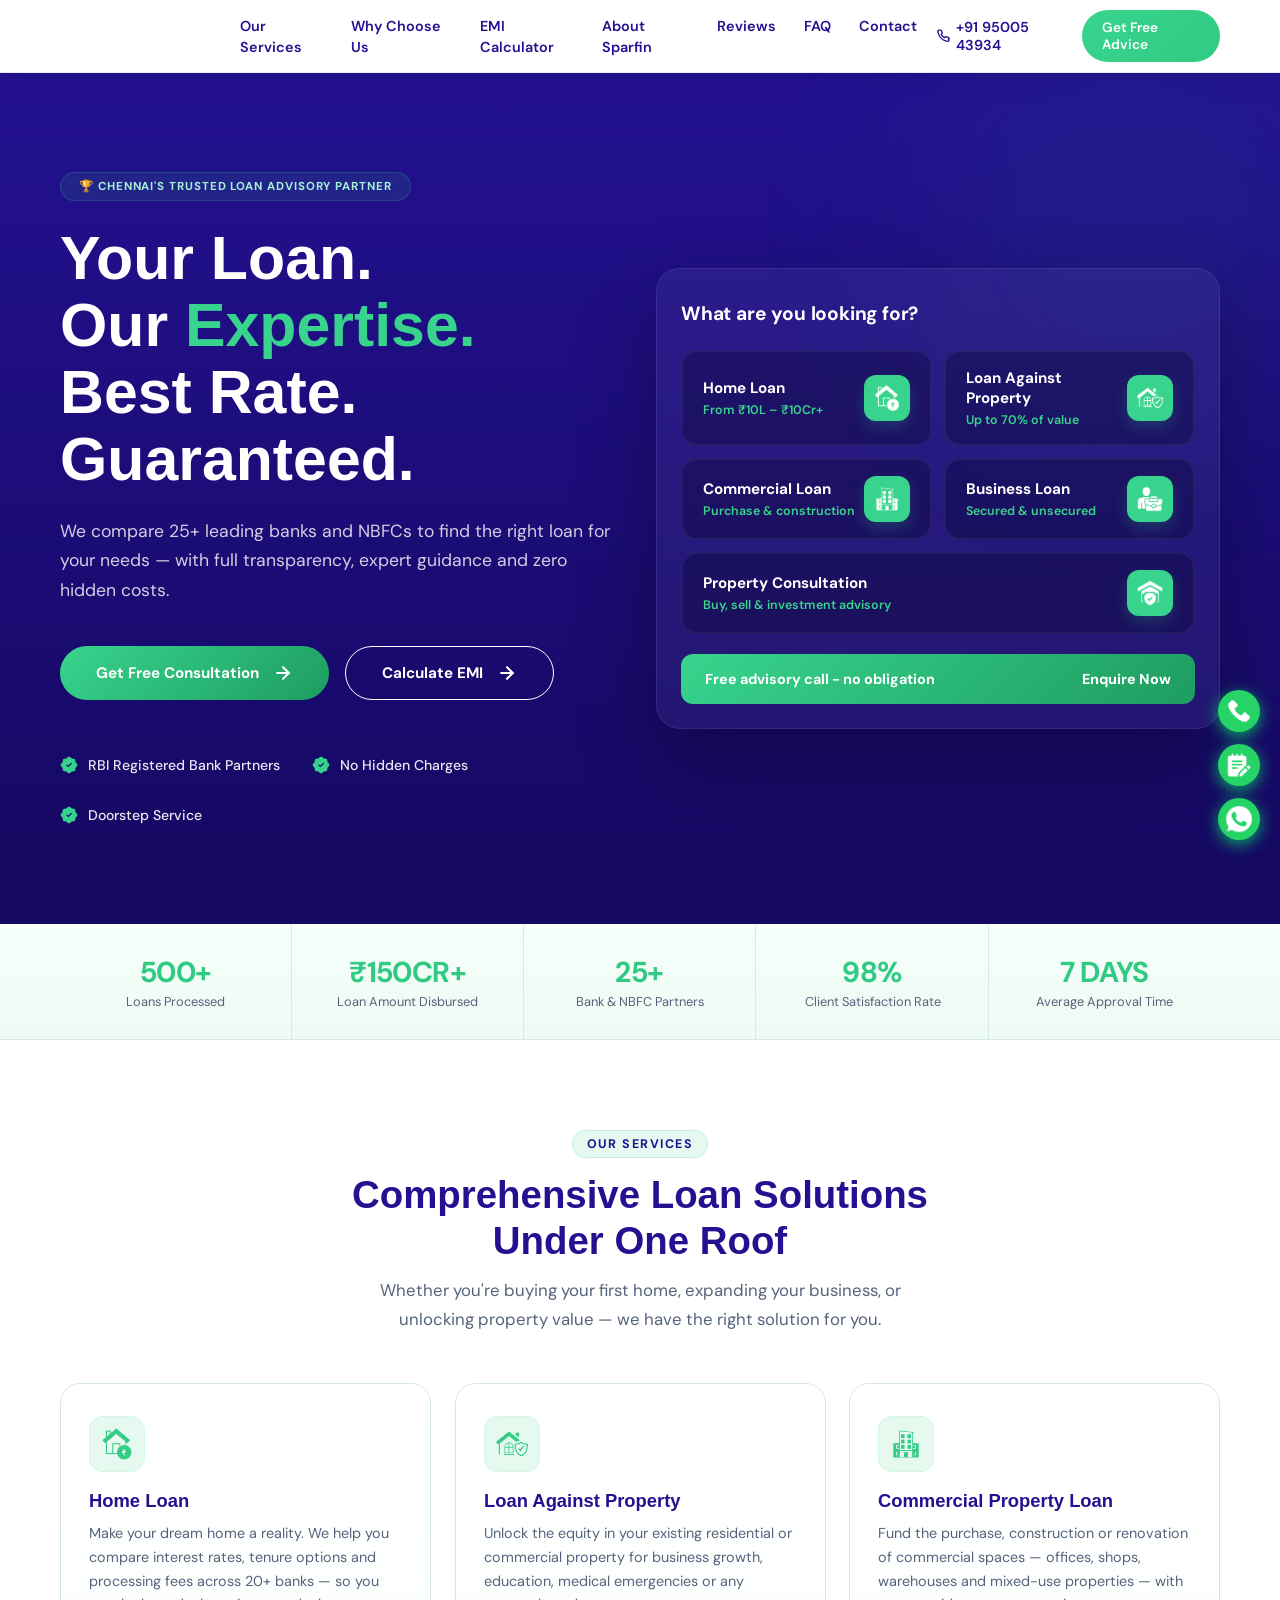
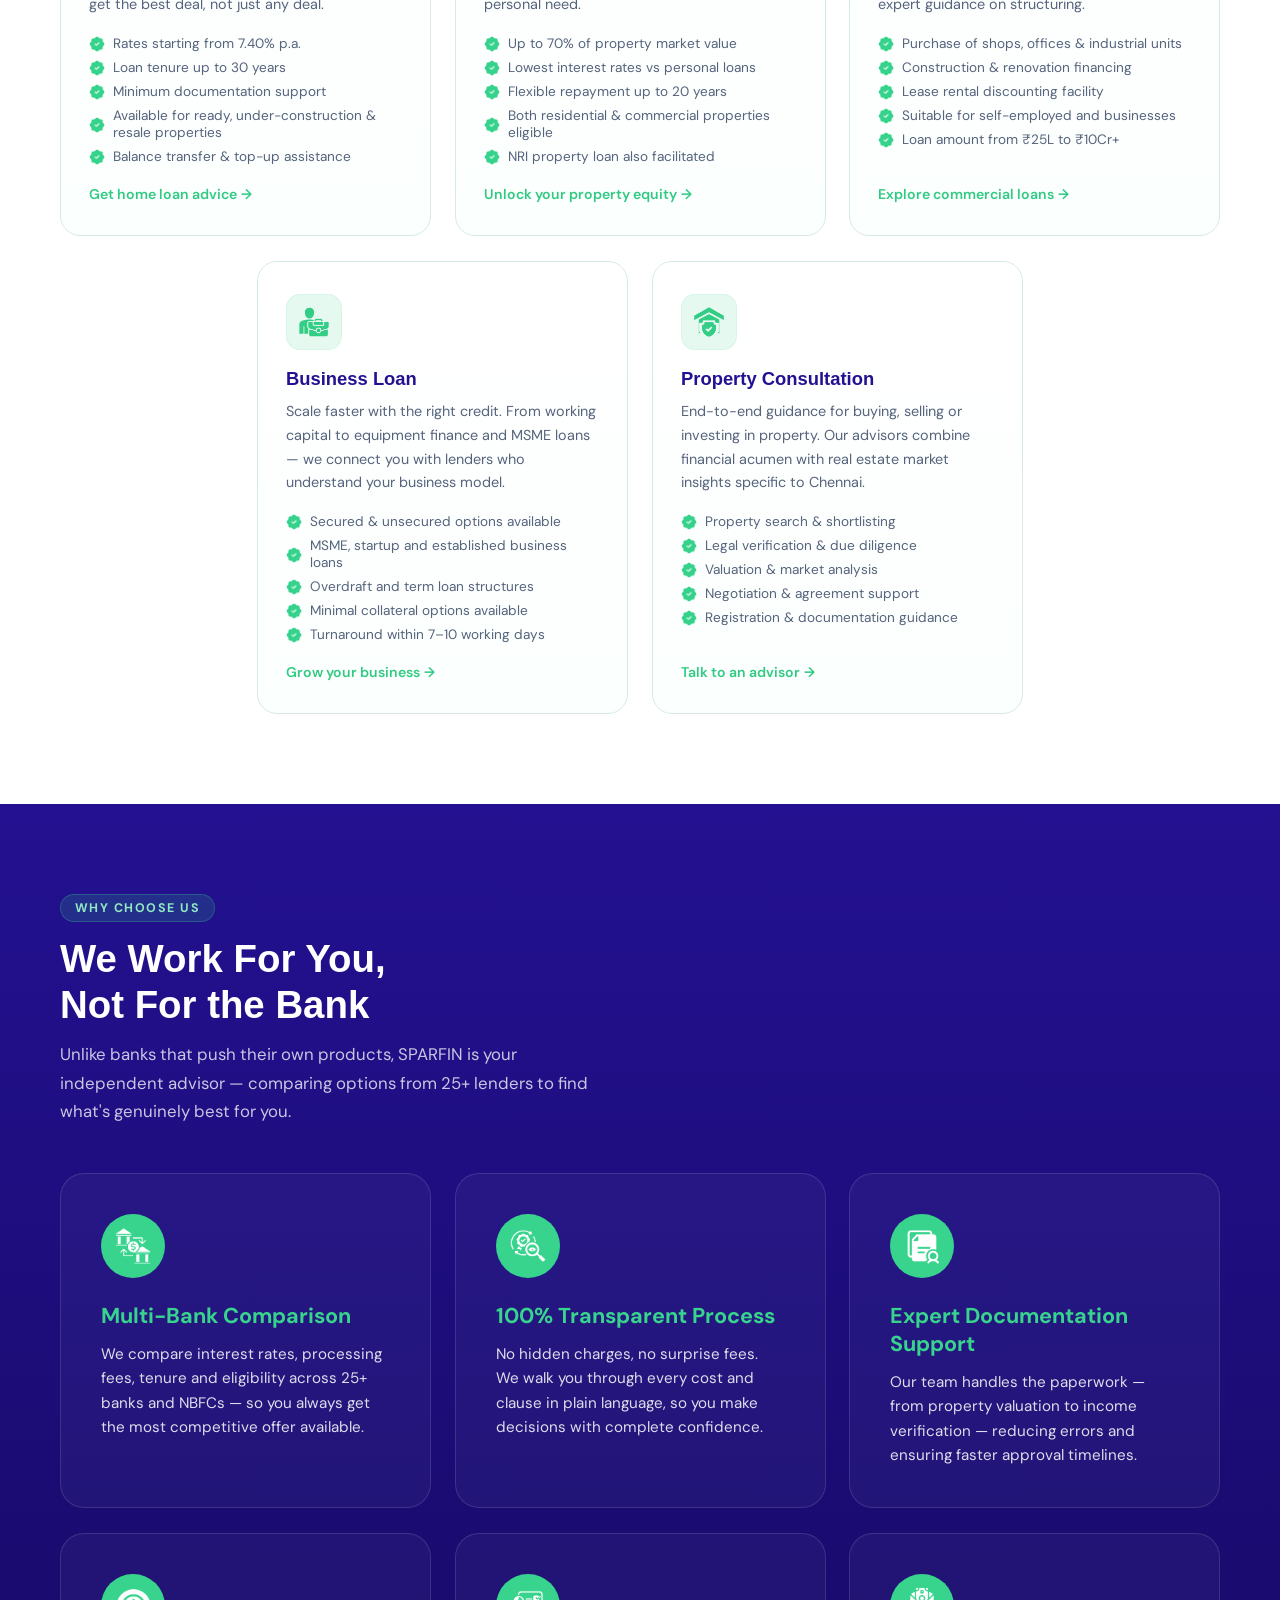
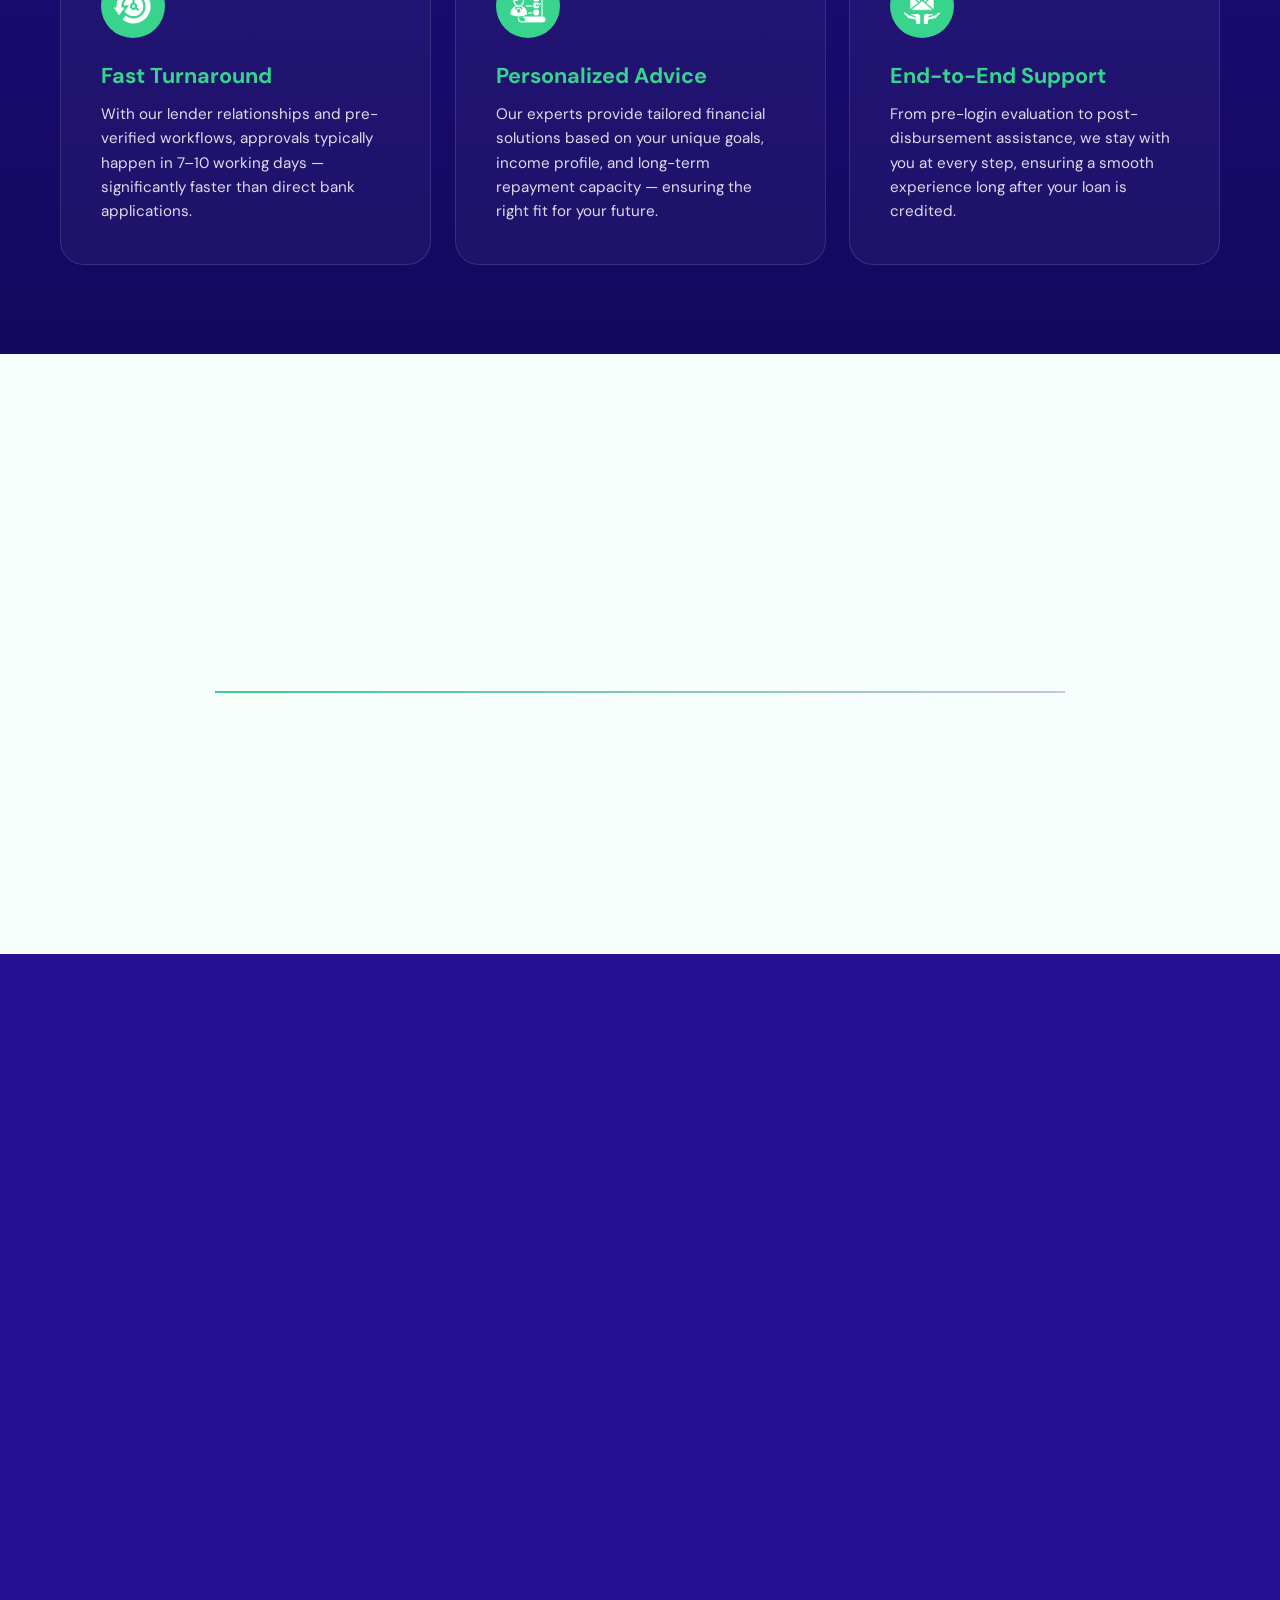
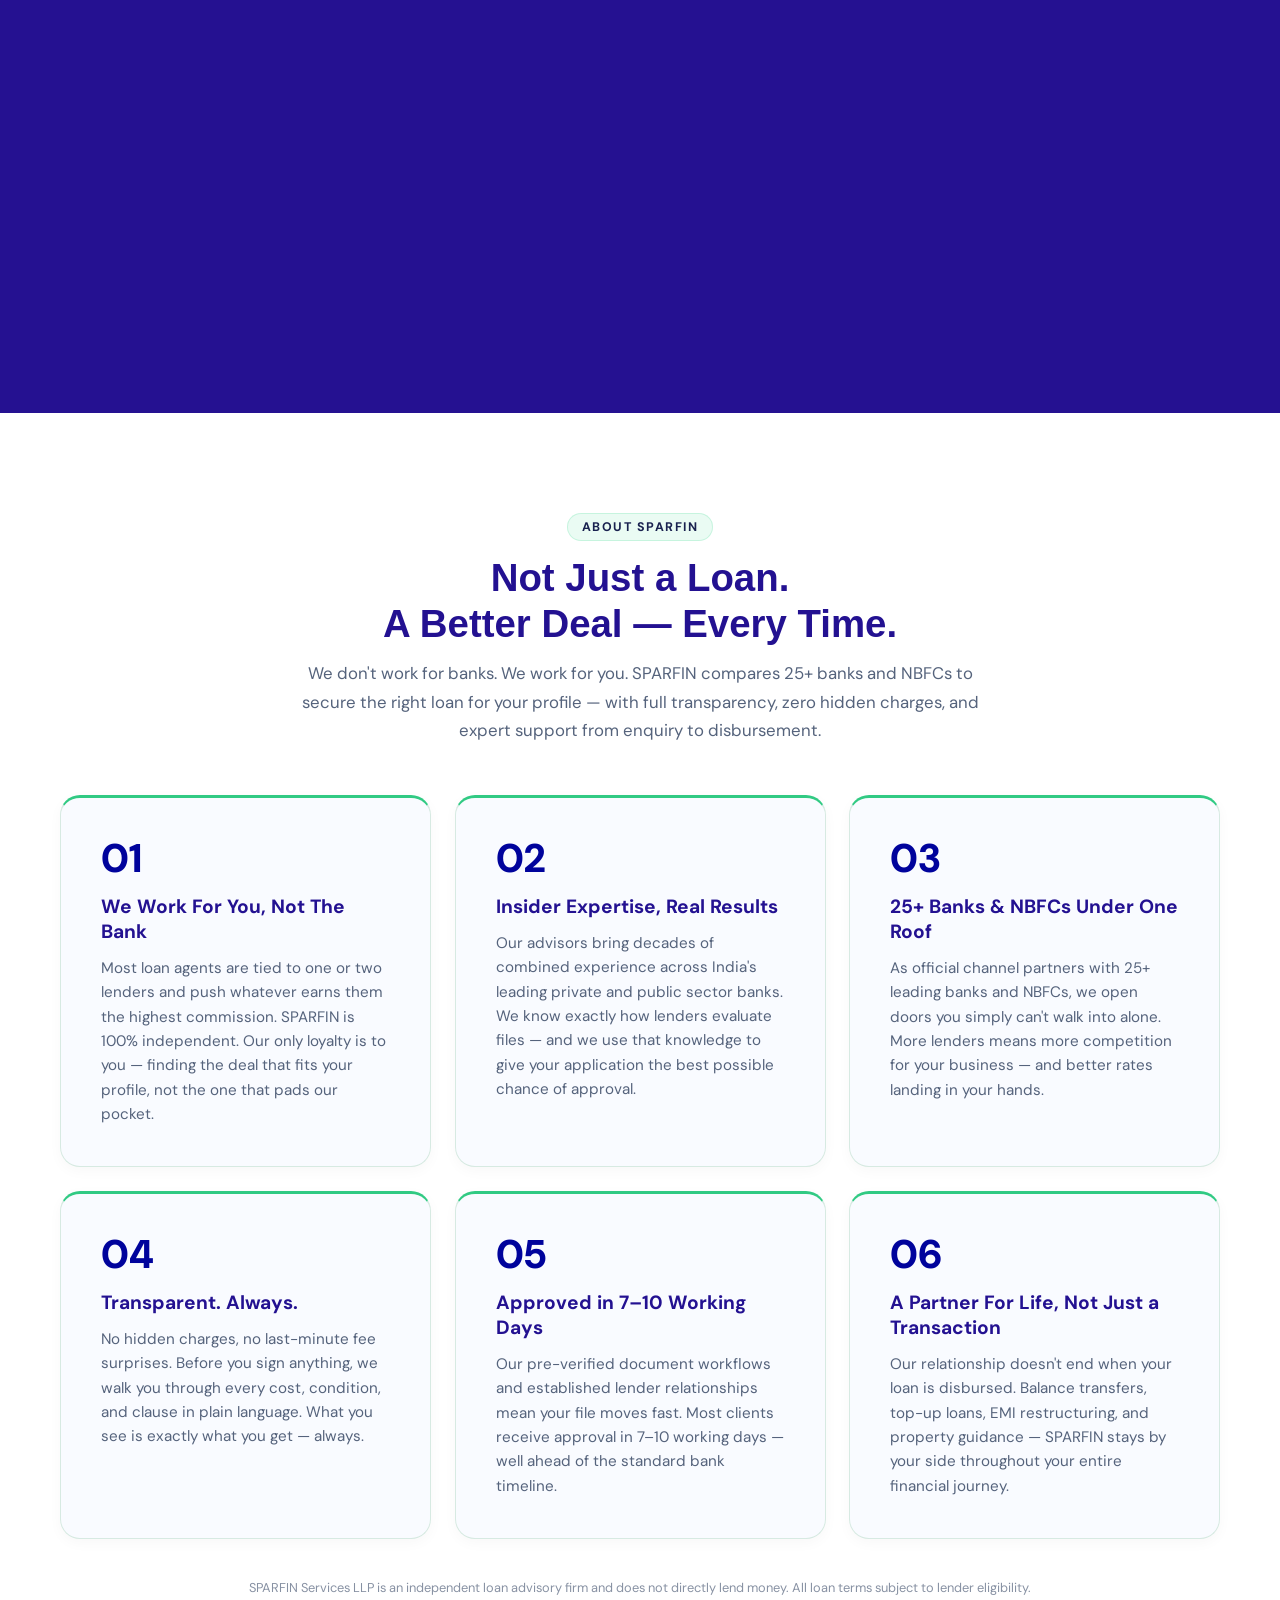
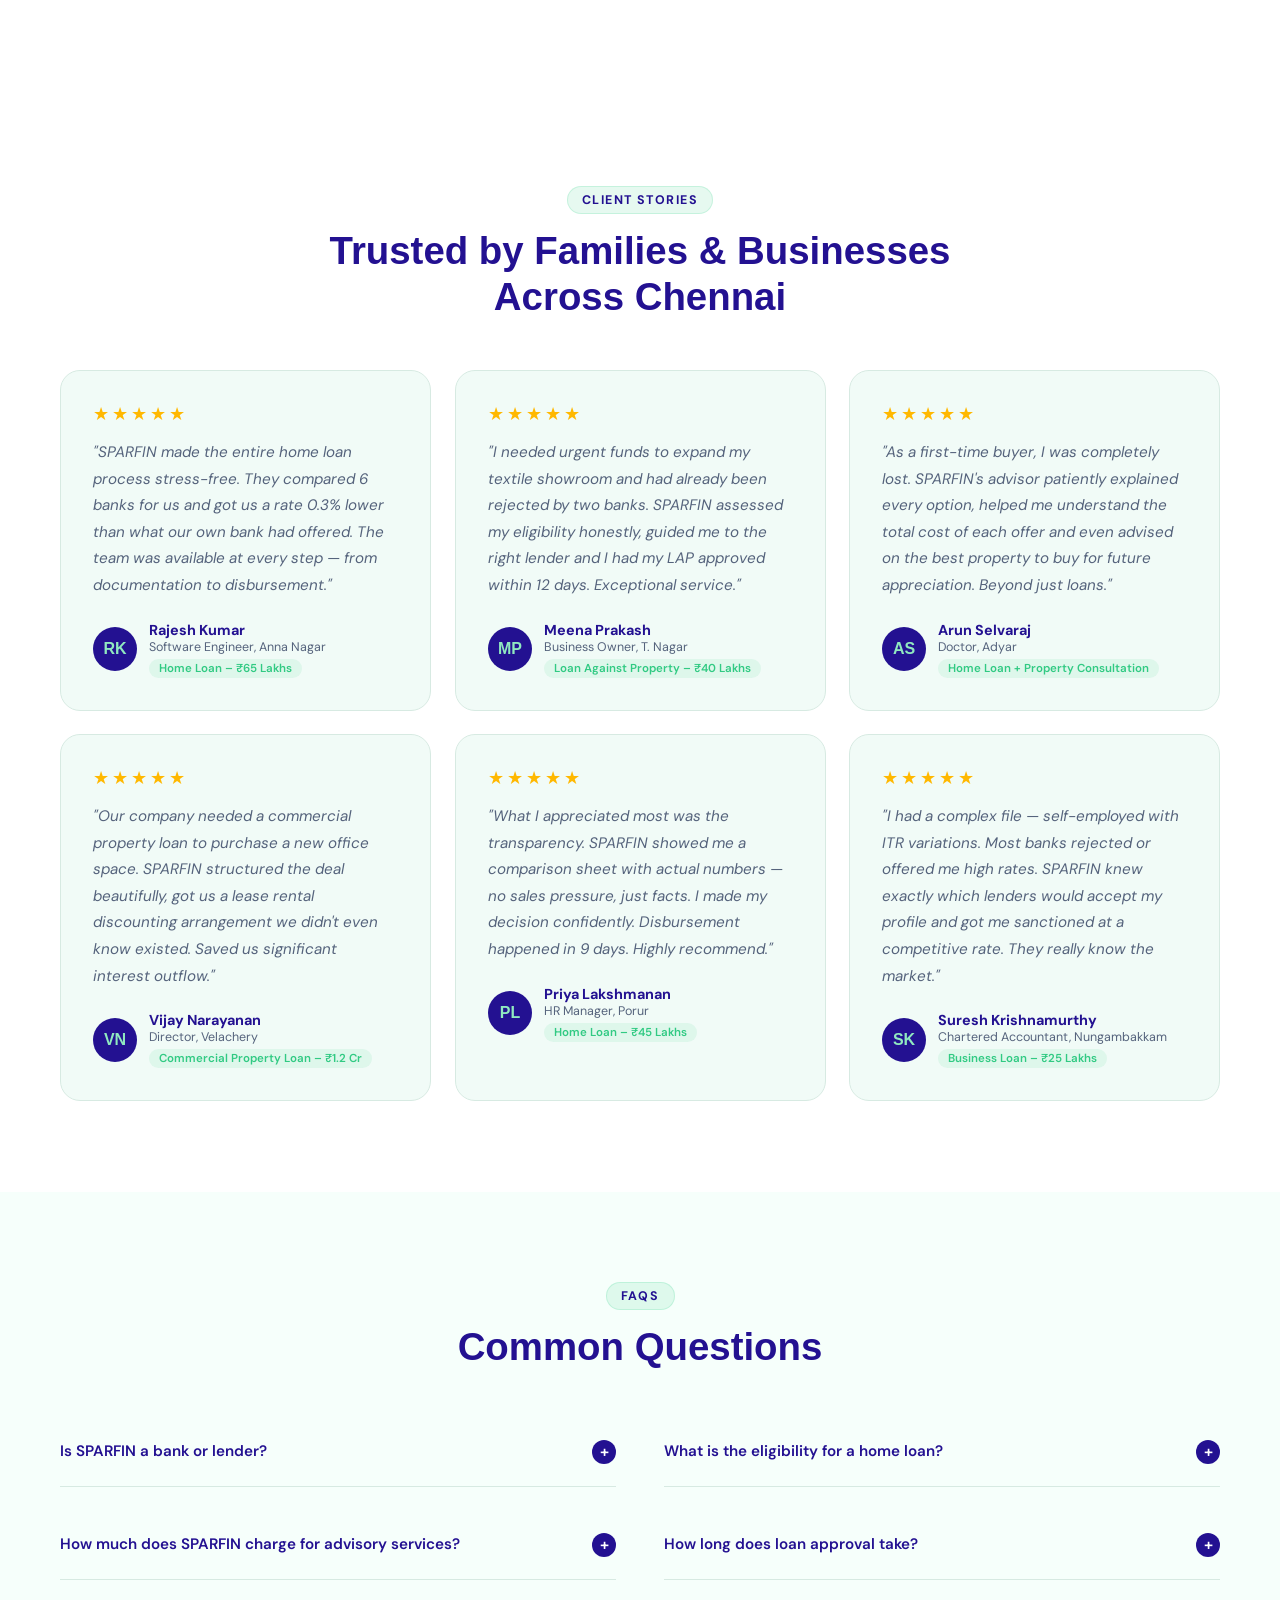
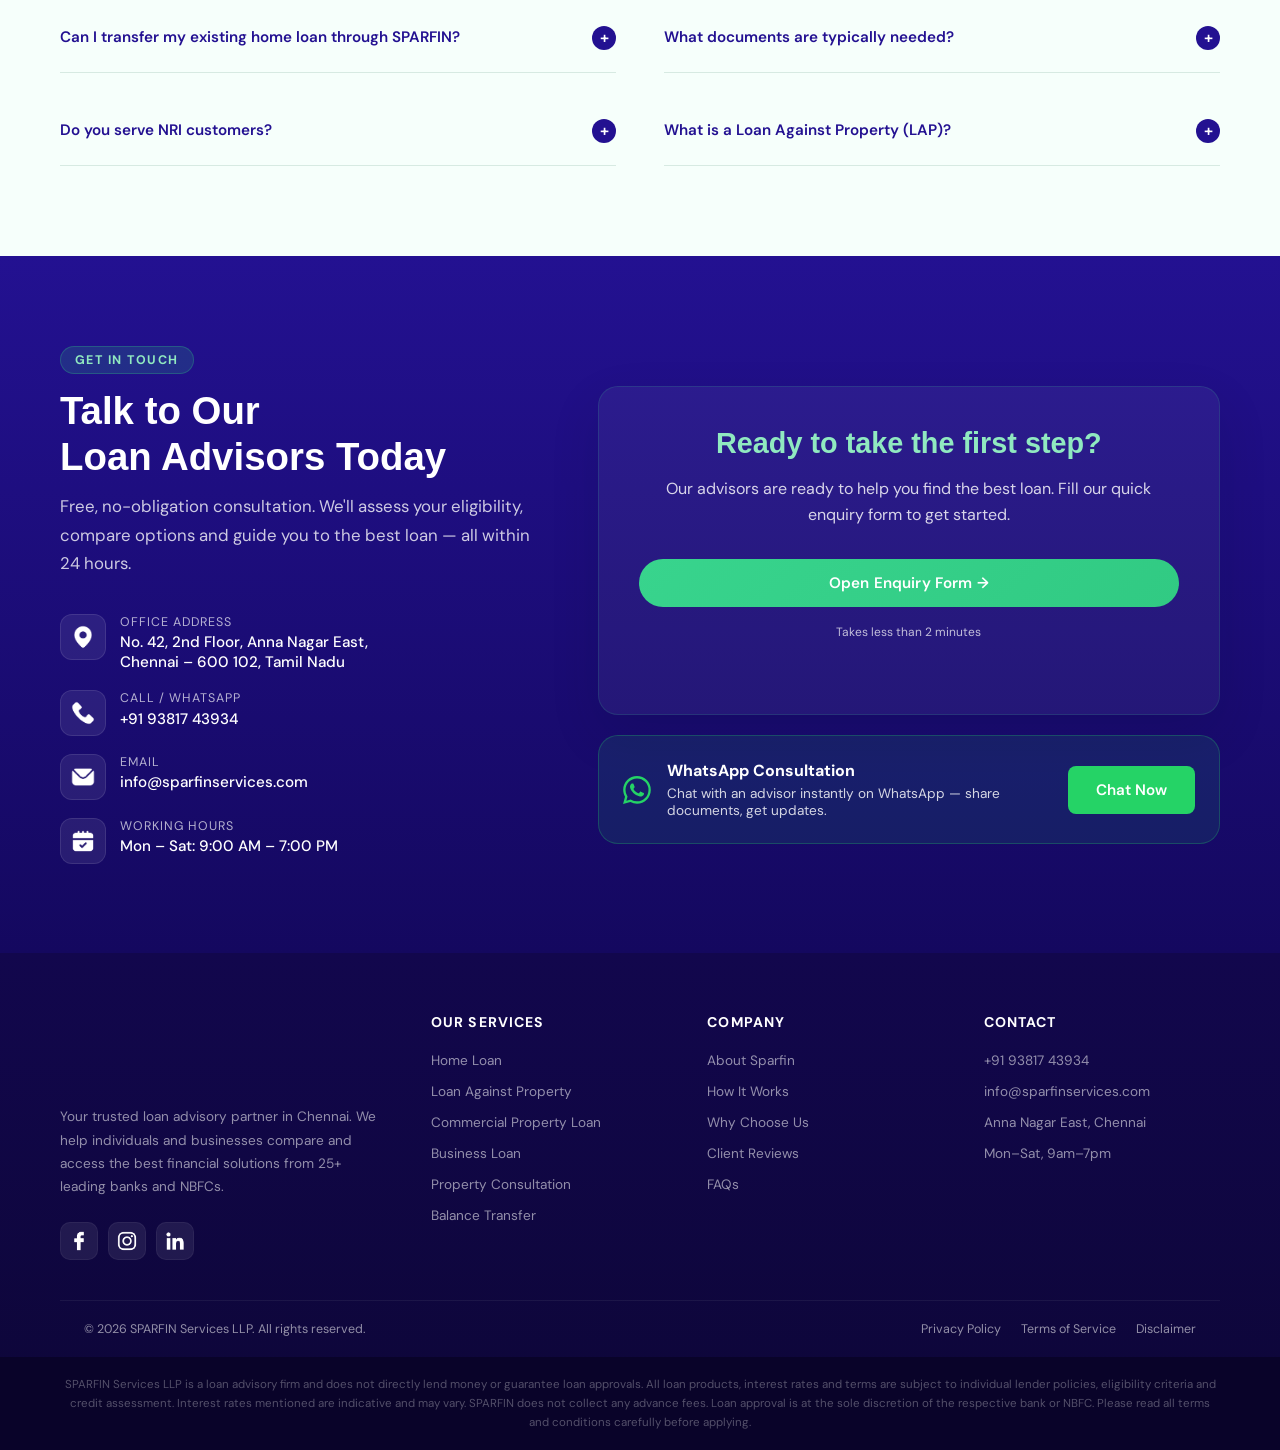
<file: index.html>
<!DOCTYPE html>
<html lang="en">
<head>
    <meta charset="UTF-8">
    <meta name="viewport" content="width=device-width, initial-scale=1.0">
    <title>SPARFIN Services – Trusted Loan Advisory Partner in Chennai</title>
    <meta name="description" content="SPARFIN Services helps you compare and access Home Loans, Business Loans, Loan Against Property and more from leading banks and NBFCs in Chennai. Speak to our expert advisors today.">
    
    <!-- Fonts -->
    <link rel="preconnect" href="https://fonts.googleapis.com">
    <link rel="preconnect" href="https://fonts.gstatic.com" crossorigin>
    <link href="https://fonts.googleapis.com/css2?family=DM+Sans:wght@300;400;500;600&display=swap" rel="stylesheet">
    
    <link rel="icon" type="image/png" href="images/favicon.png">

    <!-- Styles -->
    <link rel="stylesheet" href="assets/css/style.css">
</head>
<body>

    <!-- ═══ NAVIGATION ═══════════════════════════════════════ -->
    <nav>
        <div class="container">
            <div class="nav-inner">
                <a href="#hero" class="logo" aria-label="Sparfin home">
                    <span class="logo-badge">
                        <iframe src="https://lottie.host/embed/334ed4b2-2a9a-4cab-b3b4-79c5b0dfe2f8/hErE0G6dQC.lottie?bg=transparent&loop=1&autoplay=1" class="logo-lottie"></iframe>
                    </span>
                </a>
                <ul class="nav-links">
                        <li><a href="#services">Our Services</a></li>
                        <li><a href="#why">Why Choose Us</a></li>
                        <li><a href="#calculator">EMI Calculator</a></li>
                        <li><a href="#about">About Sparfin</a></li>
                    <li><a href="#testimonials">Reviews</a></li>
                    <li><a href="#faq">FAQ</a></li>
                    <li><a href="#contact">Contact</a></li>
                </ul>
                <div class="nav-cta">
                    <a href="tel:+919500543934" class="nav-phone">
                        <svg width="14" height="14" viewBox="0 0 24 24" fill="none" stroke="currentColor" stroke-width="2.5"><path d="M22 16.92v3a2 2 0 0 1-2.18 2 19.79 19.79 0 0 1-8.63-3.07A19.5 19.5 0 0 1 4.69 12 19.79 19.79 0 0 1 1.61 3.39 2 2 0 0 1 3.6 1.21h3a2 2 0 0 1 2 1.72c.127.96.36 1.903.7 2.81a2 2 0 0 1-.45 2.11L7.91 8.91a16 16 0 0 0 6 6l.91-.91a2 2 0 0 1 2.11-.45c.907.34 1.85.573 2.81.7A2 2 0 0 1 21.72 17l.2-.08z"/></svg>
                        +91 95005 43934
                    </a>
                    <a href="javascript:void(0)" class="nav-btn" onclick="openModal()">Get Free Advice</a>
                </div>
                <div class="hamburger" onclick="toggleMenu()">
                    <span></span><span></span><span></span>
                </div>
            </div>
        </div>
        <div class="mobile-menu" id="mobileMenu">
            <a href="#services" onclick="toggleMenu()">Services</a>
            <a href="#why" onclick="toggleMenu()">Why Us</a>
            <a href="#calculator" onclick="toggleMenu()">EMI Calculator</a>
            <a href="#testimonials" onclick="toggleMenu()">Reviews</a>
            <a href="#faq" onclick="toggleMenu()">FAQ</a>
            <a href="#contact" onclick="toggleMenu()">Contact Us</a>
        </div>
    </nav>

    <!-- ═══ HERO ══════════════════════════════════════════════ -->
    <section id="hero">
        <div class="container">
            <div class="grid-2">
                <div class="hero-content reveal reveal-left">
                    <div class="hero-tag">🏆 Chennai's Trusted Loan Advisory Partner</div>
                    <h1 class="hero-title">
                        Your Loan.<br>
                        Our <span>Expertise.</span><br>
                        Best Rate. Guaranteed.
                    </h1>
                    <p class="hero-sub">
                        We compare 25+ leading banks and NBFCs to find the right loan for your needs — with full transparency, expert guidance and zero hidden costs.
                    </p>
                    <div class="hero-actions">
                        <a href="javascript:void(0)" class="btn-hero-primary" onclick="openModal()">
                            <span>Get Free Consultation</span>
                            <svg class="btn-arrow" width="20" height="20" viewBox="0 0 24 24" fill="none" stroke="currentColor" stroke-width="2.5" stroke-linecap="round" stroke-linejoin="round"><line x1="5" y1="12" x2="19" y2="12"></line><polyline points="12 5 19 12 12 19"></polyline></svg>
                        </a>
                        <a href="#calculator" class="btn-hero-white">
                            <span>Calculate EMI</span>
                            <svg class="btn-arrow" width="20" height="20" viewBox="0 0 24 24" fill="none" stroke="currentColor" stroke-width="2.5" stroke-linecap="round" stroke-linejoin="round"><line x1="5" y1="12" x2="19" y2="12"></line><polyline points="12 5 19 12 12 19"></polyline></svg>
                        </a>
                    </div>
                    <div class="hero-trust">
                        <div class="trust-item">
                            <img src="images/Tick.png" alt="RBI Registered Bank Partners">
                            RBI Registered Bank Partners
                        </div>
                        <div class="trust-item">
                            <img src="images/Tick.png" alt="No Hidden Charges">
                            No Hidden Charges
                        </div>
                        <div class="trust-item">
                            <img src="images/Tick.png" alt="Doorstep Service">
                            Doorstep Service
                        </div>
                    </div>
                </div>
                <div class="hero-card-column reveal reveal-right">
                    <div class="hero-card">
                        <div class="hero-card-title">What are you looking for?</div>
                        <div class="loan-grid">
                            <div class="loan-item">
                                <div class="loan-text">
                                    <div class="loan-name">Home Loan</div>
                                    <div class="loan-desc">From ₹10L – ₹10Cr+</div>
                                </div>
                                <div class="loan-icon-box">
                                    <img src="images/bicon1.png" alt="Home Loan">
                                </div>
                            </div>
                            <div class="loan-item">
                                <div class="loan-text">
                                    <div class="loan-name">Loan Against Property</div>
                                    <div class="loan-desc">Up to 70% of value</div>
                                </div>
                                <div class="loan-icon-box">
                                    <img src="images/bicon2.png" alt="Loan Against Property">
                                </div>
                            </div>
                            <div class="loan-item">
                                <div class="loan-text">
                                    <div class="loan-name">Commercial Loan</div>
                                    <div class="loan-desc">Purchase &amp; construction</div>
                                </div>
                                <div class="loan-icon-box">
                                    <img src="images/bicon3.png" alt="Commercial Loan">
                                </div>
                            </div>
                            <div class="loan-item">
                                <div class="loan-text">
                                    <div class="loan-name">Business Loan</div>
                                    <div class="loan-desc">Secured &amp; unsecured</div>
                                </div>
                                <div class="loan-icon-box">
                                    <img src="images/bicon4.png" alt="Business Loan">
                                </div>
                            </div>
                            <div class="loan-item span-full">
                                <div class="loan-text">
                                    <div class="loan-name">Property Consultation</div>
                                    <div class="loan-desc">Buy, sell &amp; investment advisory</div>
                                </div>
                                <div class="loan-icon-box">
                                    <img src="images/bicon5.png" alt="Property Consultation">
                                </div>
                            </div>
                        </div>
                        <a href="javascript:void(0)" onclick="openModal()" class="hero-cta-bar">
                            <span>Free advisory call - no obligation</span>
                            <span class="cta-link">Enquire Now</span>
                        </a>
                    </div>
                </div>
            </div>
        </div>
    </section>

    <!-- ═══ STATS BAR ═════════════════════════════════════════ -->
    <div class="stats-bar">
        <div class="container">
            <div class="stats-inner">
                <div class="stat-item reveal reveal-up reveal-delay-1">
                    <div class="stat-num"><span class="stat-accent">500+</span></div>
                    <div class="stat-label">Loans Processed</div>
                </div>
                <div class="stat-item reveal reveal-up reveal-delay-2">
                    <div class="stat-num"><span class="stat-accent">₹150Cr+</span></div>
                    <div class="stat-label">Loan Amount Disbursed</div>
                </div>
                <div class="stat-item reveal reveal-up reveal-delay-3">
                    <div class="stat-num"><span class="stat-accent">25+</span></div>
                    <div class="stat-label">Bank &amp; NBFC Partners</div>
                </div>
                <div class="stat-item reveal reveal-up reveal-delay-4">
                    <div class="stat-num"><span class="stat-accent">98%</span></div>
                    <div class="stat-label">Client Satisfaction Rate</div>
                </div>
                <div class="stat-item reveal reveal-up reveal-delay-5">
                    <div class="stat-num"><span class="stat-accent">7 Days</span></div>
                    <div class="stat-label">Average Approval Time</div>
                </div>
            </div>
        </div>
    </div>

    <!-- ═══ SERVICES ══════════════════════════════════════════ -->
    <section id="services">
        <div class="container">
            <div class="services-header reveal reveal-up">
                <div class="section-tag">Our Services</div>
                <h2 class="section-title">Comprehensive Loan Solutions<br>Under One Roof</h2>
                <p class="section-sub" style="margin:12px auto 0;">Whether you're buying your first home, expanding your business, or unlocking property value — we have the right solution for you.</p>
            </div>
            <div class="services-grid">

                <!-- Home Loan -->
                <div class="service-card reveal reveal-up reveal-delay-1">
                    <div class="service-icon-wrap">
                        <img src="images/oicon1.png" alt="Home Loan">
                    </div>
                    <h3>Home Loan</h3>
                    <p>Make your dream home a reality. We help you compare interest rates, tenure options and processing fees across 20+ banks — so you get the best deal, not just any deal.</p>
                    <ul>
                        <li>Rates starting from 7.40% p.a.</li>
                        <li>Loan tenure up to 30 years</li>
                        <li>Minimum documentation support</li>
                        <li>Available for ready, under-construction &amp; resale properties</li>
                        <li>Balance transfer &amp; top-up assistance</li>
                    </ul>
                    <a class="service-link" href="javascript:void(0)" onclick="openModal()">Get home loan advice <span>→</span></a>
                </div>

                <!-- LAP -->
                <div class="service-card reveal reveal-up reveal-delay-2">
                    <div class="service-icon-wrap">
                        <img src="images/oicon2.png" alt="Loan Against Property">
                    </div>
                    <h3>Loan Against Property</h3>
                    <p>Unlock the equity in your existing residential or commercial property for business growth, education, medical emergencies or any personal need.</p>
                    <ul>
                        <li>Up to 70% of property market value</li>
                        <li>Lowest interest rates vs personal loans</li>
                        <li>Flexible repayment up to 20 years</li>
                        <li>Both residential &amp; commercial properties eligible</li>
                        <li>NRI property loan also facilitated</li>
                    </ul>
                    <a class="service-link" href="javascript:void(0)" onclick="openModal()">Unlock your property equity <span>→</span></a>
                </div>

                <!-- Commercial -->
                <div class="service-card reveal reveal-up reveal-delay-3">
                    <div class="service-icon-wrap">
                        <img src="images/oicon3.png" alt="Commercial Property Loan">
                    </div>
                    <h3>Commercial Property Loan</h3>
                    <p>Fund the purchase, construction or renovation of commercial spaces — offices, shops, warehouses and mixed-use properties — with expert guidance on structuring.</p>
                    <ul>
                        <li>Purchase of shops, offices &amp; industrial units</li>
                        <li>Construction &amp; renovation financing</li>
                        <li>Lease rental discounting facility</li>
                        <li>Suitable for self-employed and businesses</li>
                        <li>Loan amount from ₹25L to ₹10Cr+</li>
                    </ul>
                    <a class="service-link" href="javascript:void(0)" onclick="openModal()">Explore commercial loans <span>→</span></a>
                </div>

                <!-- Business Loan -->
                <div class="service-card reveal reveal-up reveal-delay-4">
                    <div class="service-icon-wrap">
                        <img src="images/oicon4.png" alt="Business Loan">
                    </div>
                    <h3>Business Loan</h3>
                    <p>Scale faster with the right credit. From working capital to equipment finance and MSME loans — we connect you with lenders who understand your business model.</p>
                    <ul>
                        <li>Secured &amp; unsecured options available</li>
                        <li>MSME, startup and established business loans</li>
                        <li>Overdraft and term loan structures</li>
                        <li>Minimal collateral options available</li>
                        <li>Turnaround within 7–10 working days</li>
                    </ul>
                    <a class="service-link" href="javascript:void(0)" onclick="openModal()">Grow your business <span>→</span></a>
                </div>

                <!-- Property Consultation -->
                <div class="service-card reveal reveal-up reveal-delay-5">
                    <div class="service-icon-wrap">
                        <img src="images/oicon5.png" alt="Property Consultation">
                    </div>
                    <h3>Property Consultation</h3>
                    <p>End-to-end guidance for buying, selling or investing in property. Our advisors combine financial acumen with real estate market insights specific to Chennai.</p>
                    <ul>
                        <li>Property search &amp; shortlisting</li>
                        <li>Legal verification &amp; due diligence</li>
                        <li>Valuation &amp; market analysis</li>
                        <li>Negotiation &amp; agreement support</li>
                        <li>Registration &amp; documentation guidance</li>
                    </ul>
                    <a class="service-link" href="javascript:void(0)" onclick="openModal()">Talk to an advisor <span>→</span></a>
                </div>

            </div>
        </div>
    </section>

    <!-- ═══ WHY SPARFIN ═══════════════════════════════════════ -->
    <section id="why">
        <div class="container">
            <div style="max-width:560px;" class="reveal reveal-left">
                <div class="section-tag">Why Choose Us</div>
                <h2 class="section-title">We Work For You,<br>Not For the Bank</h2>
                <p class="section-sub">Unlike banks that push their own products, SPARFIN is your independent advisor — comparing options from 25+ lenders to find what's genuinely best for you.</p>
            </div>
            <div class="why-grid">
                <div class="why-card reveal reveal-up reveal-delay-1">
                    <div class="why-icon-box">
                        <img src="images/wicon1.png" alt="Multi-Bank Comparison">
                    </div>
                    <h3>Multi-Bank Comparison</h3>
                    <p>We compare interest rates, processing fees, tenure and eligibility across 25+ banks and NBFCs — so you always get the most competitive offer available.</p>
                </div>
                <div class="why-card reveal reveal-up reveal-delay-2">
                    <div class="why-icon-box">
                        <img src="images/wicon2.png" alt="100% Transparent Process">
                    </div>
                    <h3>100% Transparent Process</h3>
                    <p>No hidden charges, no surprise fees. We walk you through every cost and clause in plain language, so you make decisions with complete confidence.</p>
                </div>
                <div class="why-card reveal reveal-up">
                    <div class="why-icon-box">
                        <img src="images/wicon3.png" alt="Expert Documentation Support">
                    </div>
                    <h3>Expert Documentation Support</h3>
                    <p>Our team handles the paperwork — from property valuation to income verification — reducing errors and ensuring faster approval timelines.</p>
                </div>
                <div class="why-card reveal reveal-up">
                    <div class="why-icon-box">
                        <img src="images/wicon4.png" alt="Fast Turnaround">
                    </div>
                    <h3>Fast Turnaround</h3>
                    <p>With our lender relationships and pre-verified workflows, approvals typically happen in 7–10 working days — significantly faster than direct bank applications.</p>
                </div>
                <div class="why-card reveal reveal-up">
                    <div class="why-icon-box">
                        <img src="images/wicon5.png" alt="Personalized Advice">
                    </div>
                    <h3>Personalized Advice</h3>
                    <p>Our experts provide tailored financial solutions based on your unique goals, income profile, and long-term repayment capacity — ensuring the right fit for your future.</p>
                </div>
                <div class="why-card reveal reveal-up">
                    <div class="why-icon-box">
                        <img src="images/wicon6.png" alt="End-to-End Support">
                    </div>
                    <h3>End-to-End Support</h3>
                    <p>From pre-login evaluation to post-disbursement assistance, we stay with you at every step, ensuring a smooth experience long after your loan is credited.</p>
                </div>
            </div>
        </div>
    </section>

    <!-- ═══ HOW IT WORKS ══════════════════════════════════════ -->
    <section id="process">
        <div class="container">
            <div style="text-align:center;margin-bottom:16px;" class="reveal reveal-up">
                <div class="section-tag">The Process</div>
                <h2 class="section-title">How It Works</h2>
                <p class="section-sub" style="margin:12px auto 0;">From your first call to loan disbursement — a clear, guided journey with zero guesswork.</p>
            </div>
            <div class="process-steps">
                <div class="process-step reveal reveal-up reveal-delay-1">
                    <div class="step-circle step-icon-1"><div class="step-num">1</div></div>
                    <h3>Free Consultation</h3>
                    <p>Share your requirement — loan type, amount, property details. Our advisor understands your needs with zero obligation.</p>
                </div>
                <div class="process-step reveal reveal-up reveal-delay-2">
                    <div class="step-circle step-icon-2"><div class="step-num">2</div></div>
                    <h3>Eligibility &amp; Comparison</h3>
                    <p>We assess your eligibility and compare offers across banks to shortlist the best 2–3 options for your profile.</p>
                </div>
                <div class="process-step reveal reveal-up reveal-delay-3">
                    <div class="step-circle step-icon-3"><div class="step-num">3</div></div>
                    <h3>Documentation &amp; Filing</h3>
                    <p>We collect documents, prepare the file and submit to the chosen bank — handling follow-ups on your behalf.</p>
                </div>
                <div class="process-step reveal reveal-up reveal-delay-4">
                    <div class="step-circle step-icon-4"><div class="step-num">4</div></div>
                    <h3>Approval &amp; Disbursal</h3>
                    <p>Loan sanctioned and disbursed. We stay with you through signing and ensure smooth handover of funds.</p>
                </div>
            </div>
        </div>
    </section>

    <!-- ═══ EMI CALCULATOR ════════════════════════════════════ -->
    <section id="calculator">
        <div class="container">
            <div class="calc-wrapper reveal reveal-up">
                <div class="calc-header">
                    <div class="planning-pill">PLANNING TOOL</div>
                    <h2 class="section-title">EMI Calculator</h2>
                    <p class="section-sub">Estimate your monthly instalment in seconds. For a personalised rate, speak to our advisor.</p>
                </div>
                
                <div class="calc-body">
                    <!-- Left: Sliders -->
                    <div class="calc-inputs-side">
                        <div class="input-group">
                            <label>Loan Amount</label>
                            <div class="input-row">
                                <input type="range" id="loanAmt" min="500000" max="20000000" step="100000" value="5000000">
                                <div class="calc-value-box">
                                    <input type="text" id="loanAmtVal" value="₹50L">
                                </div>
                            </div>
                        </div>
                        <div class="input-group">
                            <label>Interest Rate (p.a.)</label>
                            <div class="input-row">
                                <input type="range" id="intRate" min="7" max="18" step="0.1" value="8.5">
                                <div class="calc-value-box">
                                    <input type="text" id="intRateVal" value="8.5%">
                                </div>
                            </div>
                        </div>
                        <div class="input-group">
                            <label>Loan Tenure</label>
                            <div class="input-row">
                                <input type="range" id="tenure" min="1" max="30" step="1" value="20">
                                <div class="calc-value-box">
                                    <input type="text" id="tenureVal" value="20 Yrs">
                                </div>
                            </div>
                        </div>
                        
                        <div class="calc-pro-tip">
                            <span class="pro-tag">Pro Tip:</span> Even a 0.5% rate reduction on a ₹50L loan over 20 years can save you ₹3–4 lakhs. Our advisors negotiate on your behalf.
                        </div>

                        <hr class="calc-divider">

                        <p class="calc-disclaimer">*This is an indicative calculation. Actual EMI depends on your loan type, bank policies and eligibility. Consult our advisors for an accurate quote.</p>
                    </div>

                    <!-- Right: Result Card -->
                    <div class="calc-result-side">
                        <div class="calc-card">
                            <div class="emi-display">
                                <div class="emi-label">Your Monthly EMI</div>
                                <div class="emi-amount" id="emiResult">₹43,391</div>
                                <div class="emi-unit">per month</div>
                            </div>
                            
                            <div class="emi-breakdown-pills">
                                <div class="breakdown-pill">
                                    <span>Principal Amount</span>
                                    <span id="breakPrincipal">₹50L</span>
                                </div>
                                <div class="breakdown-pill">
                                    <span>Total Interest Payable</span>
                                    <span id="breakInterest">₹54,13,879</span>
                                </div>
                                <div class="breakdown-pill">
                                    <span>Total Amount Payable</span>
                                    <span id="breakTotal">₹1,04,13,879</span>
                                </div>
                                <div class="breakdown-pill">
                                    <span>Loan Period</span>
                                    <span id="breakTenure">20 Years</span>
                                </div>
                            </div>

                            <button class="btn-calc-cta" onclick="updateLeadFormAndOpenModal()">Get Exact Rate Quote</button>
                        </div>
                    </div>
                </div>
            </div>
        </div>
    </section>

    <!-- ═══ ABOUT SPARFIN ═════════════════════════════════════ -->
    <section id="about" class="about-section">
        <div class="container">
            <div style="text-align:center;margin-bottom:50px;" class="reveal reveal-up">
                <div class="section-tag">ABOUT SPARFIN</div>
                <h2 class="section-title">Not Just a Loan.<br>A Better Deal &mdash; Every Time.</h2>
                <p class="section-sub" style="margin:12px auto 0;max-width:700px;color:var(--text2);">We don't work for banks. We work for you. SPARFIN compares 25+ banks and NBFCs to secure the right loan for your profile &mdash; with full transparency, zero hidden charges, and expert support from enquiry to disbursement.</p>
            </div>
            <div class="why-grid">
                <div class="why-card about-card reveal reveal-up">
                    <div class="why-num">01</div>
                    <h3>We Work For You, Not The Bank</h3>
                    <p>Most loan agents are tied to one or two lenders and push whatever earns them the highest commission. SPARFIN is 100% independent. Our only loyalty is to you &mdash; finding the deal that fits your profile, not the one that pads our pocket.</p>
                </div>
                <div class="why-card about-card reveal reveal-up">
                    <div class="why-num">02</div>
                    <h3>Insider Expertise, Real Results</h3>
                    <p>Our advisors bring decades of combined experience across India's leading private and public sector banks. We know exactly how lenders evaluate files &mdash; and we use that knowledge to give your application the best possible chance of approval.</p>
                </div>
                <div class="why-card about-card reveal reveal-up">
                    <div class="why-num">03</div>
                    <h3>25+ Banks &amp; NBFCs Under One Roof</h3>
                    <p>As official channel partners with 25+ leading banks and NBFCs, we open doors you simply can't walk into alone. More lenders means more competition for your business &mdash; and better rates landing in your hands.</p>
                </div>
                <div class="why-card about-card reveal reveal-up">
                    <div class="why-num">04</div>
                    <h3>Transparent. Always.</h3>
                    <p>No hidden charges, no last-minute fee surprises. Before you sign anything, we walk you through every cost, condition, and clause in plain language. What you see is exactly what you get &mdash; always.</p>
                </div>
                <div class="why-card about-card reveal reveal-up">
                    <div class="why-num">05</div>
                    <h3>Approved in 7–10 Working Days</h3>
                    <p>Our pre-verified document workflows and established lender relationships mean your file moves fast. Most clients receive approval in 7–10 working days &mdash; well ahead of the standard bank timeline.</p>
                </div>
                <div class="why-card about-card reveal reveal-up">
                    <div class="why-num">06</div>
                    <h3>A Partner For Life, Not Just a Transaction</h3>
                    <p>Our relationship doesn't end when your loan is disbursed. Balance transfers, top-up loans, EMI restructuring, and property guidance &mdash; SPARFIN stays by your side throughout your entire financial journey.</p>
                </div>
            </div>
            <div style="text-align: center; margin-top: 40px;" class="reveal reveal-up">
                <p style="font-size: 0.8rem; color: var(--text2); opacity: 0.7;">SPARFIN Services LLP is an independent loan advisory firm and does not directly lend money. All loan terms subject to lender eligibility.</p>
            </div>
        </div>
    </section>

    <!-- ═══ TESTIMONIALS ══════════════════════════════════════ -->
    <section id="testimonials">
        <div class="container">
            <div class="testi-header reveal reveal-up">
                <div class="section-tag">Client Stories</div>
                <h2 class="section-title">Trusted by Families &amp; Businesses<br>Across Chennai</h2>
            </div>
            <div class="grid-3">

                <div class="testi-card reveal reveal-up">
                    <div class="stars">★★★★★</div>
                    <p class="testi-text">"SPARFIN made the entire home loan process stress-free. They compared 6 banks for us and got us a rate 0.3% lower than what our own bank had offered. The team was available at every step — from documentation to disbursement."</p>
                    <div class="testi-author">
                        <div class="author-avatar">RK</div>
                        <div>
                            <div class="author-name">Rajesh Kumar</div>
                            <div class="author-detail">Software Engineer, Anna Nagar</div>
                            <div class="loan-badge">Home Loan – ₹65 Lakhs</div>
                        </div>
                    </div>
                </div>

                <div class="testi-card reveal reveal-up">
                    <div class="stars">★★★★★</div>
                    <p class="testi-text">"I needed urgent funds to expand my textile showroom and had already been rejected by two banks. SPARFIN assessed my eligibility honestly, guided me to the right lender and I had my LAP approved within 12 days. Exceptional service."</p>
                    <div class="testi-author">
                        <div class="author-avatar">MP</div>
                        <div>
                            <div class="author-name">Meena Prakash</div>
                            <div class="author-detail">Business Owner, T. Nagar</div>
                            <div class="loan-badge">Loan Against Property – ₹40 Lakhs</div>
                        </div>
                    </div>
                </div>

                <div class="testi-card reveal reveal-up">
                    <div class="stars">★★★★★</div>
                    <p class="testi-text">"As a first-time buyer, I was completely lost. SPARFIN's advisor patiently explained every option, helped me understand the total cost of each offer and even advised on the best property to buy for future appreciation. Beyond just loans."</p>
                    <div class="testi-author">
                        <div class="author-avatar">AS</div>
                        <div>
                            <div class="author-name">Arun Selvaraj</div>
                            <div class="author-detail">Doctor, Adyar</div>
                            <div class="loan-badge">Home Loan + Property Consultation</div>
                        </div>
                    </div>
                </div>

                <div class="testi-card reveal reveal-up">
                    <div class="stars">★★★★★</div>
                    <p class="testi-text">"Our company needed a commercial property loan to purchase a new office space. SPARFIN structured the deal beautifully, got us a lease rental discounting arrangement we didn't even know existed. Saved us significant interest outflow."</p>
                    <div class="testi-author">
                        <div class="author-avatar">VN</div>
                        <div>
                            <div class="author-name">Vijay Narayanan</div>
                            <div class="author-detail">Director, Velachery</div>
                            <div class="loan-badge">Commercial Property Loan – ₹1.2 Cr</div>
                        </div>
                    </div>
                </div>

                <div class="testi-card reveal reveal-up">
                    <div class="stars">★★★★★</div>
                    <p class="testi-text">"What I appreciated most was the transparency. SPARFIN showed me a comparison sheet with actual numbers — no sales pressure, just facts. I made my decision confidently. Disbursement happened in 9 days. Highly recommend."</p>
                    <div class="testi-author">
                        <div class="author-avatar">PL</div>
                        <div>
                            <div class="author-name">Priya Lakshmanan</div>
                            <div class="author-detail">HR Manager, Porur</div>
                            <div class="loan-badge">Home Loan – ₹45 Lakhs</div>
                        </div>
                    </div>
                </div>

                <div class="testi-card reveal reveal-up">
                    <div class="stars">★★★★★</div>
                    <p class="testi-text">"I had a complex file — self-employed with ITR variations. Most banks rejected or offered me high rates. SPARFIN knew exactly which lenders would accept my profile and got me sanctioned at a competitive rate. They really know the market."</p>
                    <div class="testi-author">
                        <div class="author-avatar">SK</div>
                        <div>
                            <div class="author-name">Suresh Krishnamurthy</div>
                            <div class="author-detail">Chartered Accountant, Nungambakkam</div>
                            <div class="loan-badge">Business Loan – ₹25 Lakhs</div>
                        </div>
                    </div>
                </div>

            </div>
        </div>
    </section>

    <!-- ═══ FAQ ═══════════════════════════════════════════════ -->
    <section id="faq">
        <div class="container">
            <div style="text-align:center;margin-bottom:48px;" class="reveal reveal-up">
                <div class="section-tag">FAQs</div>
                <h2 class="section-title">Common Questions</h2>
            </div>
            <div class="faq-grid" id="faqGrid">

                <div class="faq-item reveal reveal-up">
                    <button class="faq-q" onclick="toggleFaq(this)">
                        Is SPARFIN a bank or lender?
                        <div class="icon">+</div>
                    </button>
                    <div class="faq-a">No. SPARFIN is an independent loan advisory firm. We do not lend money ourselves. We help you compare and access loans from leading banks and NBFCs — acting entirely in your interest, not the lender's.</div>
                </div>

                <div class="faq-item reveal reveal-up">
                    <button class="faq-q" onclick="toggleFaq(this)">
                        What is the eligibility for a home loan?
                        <div class="icon">+</div>
                    </button>
                    <div class="faq-a">Eligibility depends on your income, employment type (salaried or self-employed), credit history, age, property value and existing loan obligations. Speak to our advisor for a personalised eligibility assessment — it's free and takes under 15 minutes.</div>
                </div>

                <div class="faq-item reveal reveal-up">
                    <button class="faq-q" onclick="toggleFaq(this)">
                        How much does SPARFIN charge for advisory services?
                        <div class="icon">+</div>
                    </button>
                    <div class="faq-a">Initial consultation is completely free. Our advisory fees, if applicable, are clearly disclosed upfront before any service begins. There are no hidden charges — transparency is a core commitment we make to every client.</div>
                </div>

                <div class="faq-item reveal reveal-up">
                    <button class="faq-q" onclick="toggleFaq(this)">
                        How long does loan approval take?
                        <div class="icon">+</div>
                    </button>
                    <div class="faq-a">With complete documentation, most loans are approved within 7–10 working days through our process. Some lenders can provide in-principle sanction within 48 hours. The timeline depends on the loan type, amount and the lender's internal process.</div>
                </div>

                <div class="faq-item reveal reveal-up">
                    <button class="faq-q" onclick="toggleFaq(this)">
                        Can I transfer my existing home loan through SPARFIN?
                        <div class="icon">+</div>
                    </button>
                    <div class="faq-a">Absolutely. Balance transfers (BT) are one of the most valuable services we offer. If your current loan rate is higher than market rates, we can help you switch lenders and potentially save lakhs over the loan tenure. We'll also assess if a top-up loan makes sense alongside the transfer.</div>
                </div>

                <div class="faq-item reveal reveal-up">
                    <button class="faq-q" onclick="toggleFaq(this)">
                        What documents are typically needed?
                        <div class="icon">+</div>
                    </button>
                    <div class="faq-a">Standard documents include identity proof (Aadhaar/PAN), address proof, income documents (salary slips or ITR), bank statements (6 months) and property documents. The exact list varies by loan type and lender — our team will provide a personalised checklist.</div>
                </div>

                <div class="faq-item reveal reveal-up">
                    <button class="faq-q" onclick="toggleFaq(this)">
                        Do you serve NRI customers?
                        <div class="icon">+</div>
                    </button>
                    <div class="faq-a">Yes. We facilitate home loans and LAP for NRIs looking to buy or invest in property in Chennai. We handle the documentation and bank coordination on your behalf, and can coordinate through video calls and digital document submission.</div>
                </div>

                <div class="faq-item reveal reveal-up">
                    <button class="faq-q" onclick="toggleFaq(this)">
                        What is a Loan Against Property (LAP)?
                        <div class="icon">+</div>
                    </button>
                    <div class="faq-a">LAP is a secured loan where you pledge your existing residential or commercial property as collateral to borrow funds. You can use the amount for any purpose — business expansion, education, medical expenses, debt consolidation etc. Interest rates are typically much lower than personal loans.</div>
                </div>

            </div>
        </div>
    </section>

    <!-- ═══ CONTACT / LEAD FORM ══════════════════════════════ -->
    <section id="contact">
        <div class="container">
            <div class="contact-grid">

                <div class="contact-info reveal reveal-left">
                    <div class="section-tag">Get In Touch</div>
                    <h2 class="section-title">Talk to Our<br>Loan Advisors Today</h2>
                    <p class="section-sub">Free, no-obligation consultation. We'll assess your eligibility, compare options and guide you to the best loan — all within 24 hours.</p>
                    <div class="contact-details">
                        <div class="contact-row">
                            <div class="c-icon">
                                <img src="images/Location.png" alt="Office Address">
                            </div>
                            <div>
                                <div class="c-label">Office Address</div>
                                <div class="c-value">No. 42, 2nd Floor, Anna Nagar East,<br>Chennai – 600 102, Tamil Nadu</div>
                            </div>
                        </div>
                        <div class="contact-row">
                            <div class="c-icon">
                                <img src="images/call.png" alt="Call / WhatsApp">
                            </div>
                            <div>
                                <div class="c-label">Call / WhatsApp</div>
                                <a href="tel:+919500543934" class="c-value">+91 93817 43934</a>
                            </div>
                        </div>
                        <div class="contact-row">
                            <div class="c-icon">
                                <img src="images/Email.png" alt="Email">
                            </div>
                            <div>
                                <div class="c-label">Email</div>
                                <div class="c-value">info@sparfinservices.com</div>
                            </div>
                        </div>
                        <div class="contact-row">
                            <div class="c-icon">
                                <img src="images/Date.png" alt="Working Hours">
                            </div>
                            <div>
                                <div class="c-label">Working Hours</div>
                                <div class="c-value">Mon – Sat: 9:00 AM – 7:00 PM</div>
                            </div>
                        </div>
                    </div>
                </div>

                <div class="contact-action-side reveal reveal-right">
                    <!-- Quick Enquiry Trigger -->
                    <div class="quick-enquiry-card">
                        <h3>Ready to take the first step?</h3>
                        <p>Our advisors are ready to help you find the best loan. Fill our quick enquiry form to get started.</p>
                        <button class="btn-primary" onclick="openModal()" style="width:100%; justify-content:center;">Open Enquiry Form →</button>
                        <p style="font-size:0.75rem; color:rgba(255,255,255,0.72); text-align:center; margin-top:16px;">Takes less than 2 minutes</p>
                    </div>

                    <div class="whatsapp-box">
                        <svg xmlns="http://www.w3.org/2000/svg" width="36" height="36" viewBox="0 0 24 24" fill="#25D366"><path d="M17.472 14.382c-.297-.149-1.758-.867-2.03-.967-.273-.099-.471-.148-.67.15-.197.297-.767.966-.94 1.164-.173.199-.347.223-.644.075-.297-.15-1.255-.463-2.39-1.475-.883-.788-1.48-1.761-1.653-2.059-.173-.297-.018-.458.13-.606.134-.133.298-.347.446-.52.149-.174.198-.298.298-.497.099-.198.05-.371-.025-.52-.075-.149-.669-1.612-.916-2.207-.242-.579-.487-.5-.669-.51-.173-.008-.371-.01-.57-.01-.198 0-.52.074-.792.372-.272.297-1.04 1.016-1.04 2.479 0 1.462 1.065 2.875 1.213 3.074.149.198 2.096 3.2 5.077 4.487.709.306 1.262.489 1.694.625.712.227 1.36.195 1.871.118.571-.085 1.758-.719 2.006-1.413.248-.694.248-1.289.173-1.413-.074-.124-.272-.198-.57-.347m-5.421 7.403h-.004a9.87 9.87 0 01-5.031-1.378l-.361-.214-3.741.982.998-3.648-.235-.374a9.86 9.86 0 01-1.51-5.26c.001-5.45 4.436-9.884 9.888-9.884 2.64 0 5.122 1.03 6.988 2.898a9.825 9.825 0 012.893 6.994c-.003 5.45-4.437 9.884-9.885 9.884m8.413-18.297A11.815 11.815 0 0012.05 0C5.495 0 .16 5.335.157 11.892c0 2.096.547 4.142 1.588 5.945L.057 24l6.305-1.654a11.882 11.882 0 005.683 1.448h.005c6.554 0 11.89-5.335 11.893-11.893a11.821 11.821 0 00-3.48-8.413z"/></svg>
                        <div>
                            <strong>WhatsApp Consultation</strong>
                            <p>Chat with an advisor instantly on WhatsApp — share documents, get updates.</p>
                        </div>
                        <a href="https://wa.me/919500543934?text=Hi SPARFIN, I would like to discuss my loan requirement." class="btn-whatsapp" style="white-space:nowrap;flex-shrink:0;">Chat Now</a>
                    </div>
                </div>

            </div>
        </div>
    </section>

    <!-- ═══ FOOTER ════════════════════════════════════════════ -->
    <footer>
        <div class="container">
            <div class="footer-top">
                <div class="footer-brand">
                    <a href="#hero" class="logo footer-logo" aria-label="Sparfin home">
                        <span class="logo-badge">
                            <iframe src="https://lottie.host/embed/89647da2-1874-4c2f-b777-2b0ebb0b1b45/WdvbCCD6NU.lottie?bg=transparent&loop=1&autoplay=1" class="logo-lottie"></iframe>
                        </span>
                    </a>
                    <p class="footer-desc">Your trusted loan advisory partner in Chennai. We help individuals and businesses compare and access the best financial solutions from 25+ leading banks and NBFCs.</p>
                    <div class="footer-social">
                        <a class="social-btn" href="https://www.facebook.com/profile.php?id=61575426680270" title="Facebook">
                            <img src="images/facebook.png" alt="Facebook">
                        </a>
                        <a class="social-btn" href="https://www.instagram.com/accounts/login/?next=%2Fsparfin_finance&source=omni_redirect" title="Instagram">
                            <img src="images/instagram.png" alt="Instagram">
                        </a>
                        <a class="social-btn" href="https://www.linkedin.com/company/113344061" title="LinkedIn">
                            <img src="images/linkedin.png" alt="LinkedIn">
                        </a>
                    </div>
                </div>
                <div class="footer-col footer-accordion">
                    <h4 onclick="toggleFooter(this)">Our Services <span class="acc-icon">+</span></h4>
                    <ul class="footer-links">
                        <li><a href="#services">Home Loan</a></li>
                        <li><a href="#services">Loan Against Property</a></li>
                        <li><a href="#services">Commercial Property Loan</a></li>
                        <li><a href="#services">Business Loan</a></li>
                        <li><a href="#services">Property Consultation</a></li>
                        <li><a href="#services">Balance Transfer</a></li>
                    </ul>
                </div>
                <div class="footer-col footer-accordion">
                    <h4 onclick="toggleFooter(this)">Company <span class="acc-icon">+</span></h4>
                    <ul class="footer-links">
                        <li><a href="#about">About Sparfin</a></li>
                        <li><a href="#process">How It Works</a></li>
                        <li><a href="#why">Why Choose Us</a></li>
                        <li><a href="#testimonials">Client Reviews</a></li>
                        <li><a href="#faq">FAQs</a></li>
                    </ul>
                </div>
                <div class="footer-col">
                    <h4>Contact</h4>
                    <ul>
                        <li><a href="tel:+919500543934">+91 93817 43934</a></li>
                        <li><a href="mailto:info@sparfinservices.com">info@sparfinservices.com</a></li>
                        <li><a>Anna Nagar East, Chennai</a></li>
                        <li><a>Mon–Sat, 9am–7pm</a></li>
                    </ul>
                </div>
            </div>
        </div>

        <div class="footer-bottom" style="border-top:1px solid rgba(255,255,255,0.06);padding:20px 24px;max-width:1160px;margin:0 auto;display:flex;justify-content:space-between;align-items:center;flex-wrap:wrap;gap:12px;">

            <p>© 2026 SPARFIN Services LLP. All rights reserved.</p>
            <div class="footer-links">
                <a href="javascript:void(0)" onclick="openPrivacyModal()">Privacy Policy</a>
                <a href="javascript:void(0)" onclick="openTermsModal()">Terms of Service</a>
                <a href="javascript:void(0)" onclick="openDisclaimerModal()">Disclaimer</a>
            </div>
        </div>
        <div class="disclaimer">
            <div class="container">
                <p>SPARFIN Services LLP is a loan advisory firm and does not directly lend money or guarantee loan approvals. All loan products, interest rates and terms are subject to individual lender policies, eligibility criteria and credit assessment. Interest rates mentioned are indicative and may vary. SPARFIN does not collect any advance fees. Loan approval is at the sole discretion of the respective bank or NBFC. Please read all terms and conditions carefully before applying.</p>
            </div>
        </div>
    </footer>

    <!-- ═══ QUICK ACTIONS (DESKTOP) ════════════════════════ -->
    <div class="qa-floating-group">
        <a href="tel:+919500543934" class="qa-btn qa-btn-call" aria-label="Call Sparfin">
            <img src="images/call.png" alt="Call" style="width: 26px; height: 26px;">
            <span class="qa-tooltip">Call Now</span>
        </a>
        <a href="javascript:void(0)" class="qa-btn qa-btn-enquiry" onclick="openModal()" aria-label="Enquire Now">
            <img src="images/enquiry.png" alt="Enquire" style="width: 26px; height: 26px;">
            <span class="qa-tooltip">Enquire Now</span>
        </a>
        <a href="https://wa.me/919500543934?text=Hi SPARFIN, I'd like to discuss my loan requirement." class="qa-btn qa-btn-wa" target="_blank" aria-label="Chat on WhatsApp">
            <img src="images/whatsapp.png" alt="WhatsApp" style="width: 28px; height: 28px;">
            <span class="qa-tooltip">Chat on WhatsApp</span>
        </a>
    </div>





    <!-- ═══ MODAL OVERLAY ══════════════════════════════════ -->
    <div class="modal-overlay" id="leadModal">
        <div class="modal-wrapper">
            <button class="modal-close" onclick="closeModal()">×</button>
            <div class="modal-content">
                <div class="lead-form-card" id="leadForm" style="margin:0; box-shadow:none;">
                    <div id="formMain">
                        <div class="form-title">Get Free Loan Advice</div>
                        <div class="form-sub">Takes 2 minutes · No obligation · 100% confidential</div>
                        <div class="form-progress">
                            <div class="prog-step active" id="prog1"></div>
                            <div class="prog-step" id="prog2"></div>
                            <div class="prog-step" id="prog3"></div>
                        </div>

                        <!-- Step 1: Basic Info -->
                        <div class="form-step active" id="step1">
                            <div class="form-step-title">Step 1 of 3 — Personal Details</div>
                            <div class="form-row">
                                <div class="form-field">
                                    <label>Full Name *</label>
                                    <input type="text" id="fname" placeholder="Your full name">
                                    <span class="error-msg">Please enter your full name.</span>
                                </div>
                                <div class="form-field">
                                    <label>Phone Number *</label>
                                    <input type="tel" id="phone" placeholder="+91 XXXXX XXXXX">
                                    <span class="error-msg">Please enter a valid 10-digit number.</span>
                                </div>
                            </div>
                            <div class="form-row full">
                                <div class="form-field">
                                    <label>City / Locality</label>
                                    <input type="text" id="city" placeholder="e.g. Anna Nagar, Chennai">
                                    <span class="error-msg">Please enter your city or locality.</span>
                                </div>
                            </div>
                            <div class="form-row full">
                                <div class="form-field">
                                    <label>Employment Type *</label>
                                    <select id="employment">
                                        <option value="">Select employment type</option>
                                        <option>Salaried – Private Sector</option>
                                        <option>Salaried – Government / PSU</option>
                                        <option>Self-Employed / Business Owner</option>
                                        <option>Professional (Doctor / CA / Lawyer)</option>
                                        <option>NRI</option>
                                    </select>
                                    <span class="error-msg">Please select your employment type.</span>
                                </div>
                            </div>
                            <div class="form-nav">
                                <span></span>
                                <button class="form-next" onclick="nextStep(1)">Continue →</button>
                            </div>
                        </div>

                        <!-- Step 2: Loan Requirement -->
                        <div class="form-step" id="step2">
                            <div class="form-step-title">Step 2 of 3 — Loan Requirement</div>
                            <div class="form-row full">
                                <div class="form-field">
                                    <label>Loan Type Required *</label>
                                    <select id="loanType">
                                        <option value="">Select loan type</option>
                                        <option>Home Loan – Purchase</option>
                                        <option>Home Loan – Construction</option>
                                        <option>Home Loan – Balance Transfer</option>
                                        <option>Loan Against Property (LAP)</option>
                                        <option>Commercial Property Loan</option>
                                        <option>Business Loan</option>
                                        <option>Property Consultation</option>
                                    </select>
                                    <span class="error-msg">Please select a loan type.</span>
                                </div>
                            </div>
                            <div class="form-row full">
                                <div class="form-field">
                                    <label>Approximate Loan Amount</label>
                                    <select id="loanAmount">
                                        <option value="">Select range</option>
                                        <option>Below ₹20 Lakhs</option>
                                        <option>₹20 Lakhs – ₹50 Lakhs</option>
                                        <option>₹50 Lakhs – ₹1 Crore</option>
                                        <option>Above ₹1 Crore</option>
                                    </select>
                                    <span class="error-msg">Please select a loan range.</span>
                                </div>
                            </div>
                            <div class="form-row full">
                                <div class="form-field">
                                    <label>Property Type (if applicable)</label>
                                    <select id="propType">
                                        <option value="">Select property type</option>
                                        <option>Apartment / Flat</option>
                                        <option>Independent House / Villa</option>
                                        <option>Plot / Land</option>
                                        <option>Commercial Property</option>
                                        <option>Under Construction</option>
                                        <option>Not decided yet</option>
                                    </select>
                                </div>
                            </div>
                            <div class="form-nav">
                                <button class="form-back" onclick="prevStep(2)">← Back</button>
                                <button class="form-next" onclick="nextStep(2)">Continue →</button>
                            </div>
                        </div>

                        <!-- Step 3: Current Stage -->
                        <div class="form-step" id="step3">
                            <div class="form-step-title">Step 3 of 3 — Final Details</div>
                            <div class="form-row full">
                                <div class="form-field">
                                    <label>Where are you in the process?</label>
                                    <select id="stage">
                                        <option value="">Select stage</option>
                                        <option>Just exploring options</option>
                                        <option>Identified property / need loan</option>
                                        <option>Ready to apply – need best rate</option>
                                        <option>Existing loan – want better rate</option>
                                        <option>Need urgent funds</option>
                                    </select>
                                    <span class="error-msg">Please select your current process stage.</span>
                                </div>
                            </div>
                            <div class="form-row full">
                                <div class="form-field">
                                    <label>How do you prefer to be contacted?</label>
                                    <select id="prefContact">
                                        <option value="">Select preference</option>
                                        <option>Phone Call</option>
                                        <option>WhatsApp</option>
                                        <option>Email</option>
                                        <option>Any</option>
                                    </select>
                                    <span class="error-msg">Please select a contact preference.</span>
                                </div>
                            </div>
                            <div class="form-row full">
                                <div class="form-field">
                                    <label>Any specific question or requirement? (Optional)</label>
                                    <textarea id="notes" rows="3" placeholder="Tell us more about your requirement..." style="resize:vertical;"></textarea>
                                </div>
                            </div>
                            <div class="form-nav" style="display:block;">
                                <button class="form-submit btn-cta-submit" onclick="submitForm(event)">
                                    🔒 Submit — Get Free Advice
                                </button>
                                <p class="form-privacy">By submitting, you agree to our <a href="javascript:void(0)" onclick="openPrivacyModal()">Privacy Policy</a> and <a href="javascript:void(0)" onclick="openTermsModal()">Terms of Service</a>. Your data is secure and will never be sold.</p>
                            </div>
                            <div style="margin-top:8px;">
                                <button class="form-back" onclick="prevStep(3)">← Back</button>
                            </div>
                        </div>
                    </div>
                </div>
            </div>
        </div>
    </div>

    <!-- ═══ PRIVACY POLICY MODAL ═══════════════════════════ -->
    <div class="pp-overlay" id="privacyModal">
        <div class="pp-wrapper">
            <button class="pp-close" onclick="closePrivacyModal()" aria-label="Close">&times;</button>
            <div class="pp-modal">
                <div class="pp-header">
                    <div class="pp-header-badge">01</div>
                    <h2 class="pp-header-title">Privacy Policy</h2>
                    <p class="pp-header-url">sparfinservices.com</p>
                </div>
                <div class="pp-body">
                    <div class="pp-date-bar">
                        <div class="pp-date-item"><strong>Effective Date:</strong> 1 May 2025</div>
                        <div class="pp-date-item"><strong>Last Updated:</strong> 1 May 2025</div>
                    </div>
                    <div class="pp-section">
                        <h3 class="pp-section-title">Who We Are</h3>
                        <p>SPARFIN Services LLP ("we", "us", "our") is an independent loan advisory firm registered in Tamil Nadu, India. We operate the website sparfinservices.com and facilitate loan enquiries with partner banks and NBFCs. We are not a bank, lender, or NBFC. We act solely as a loan advisory intermediary.</p>
                        <table class="pp-info-table">
                            <tr><td class="pp-label-cell">Registered Name</td><td>SPARFIN Services LLP</td></tr>
                            <tr><td class="pp-label-cell">Address</td><td>No. 42, 2nd Floor, Anna Nagar East, Chennai – 600 102, Tamil Nadu</td></tr>
                            <tr><td class="pp-label-cell">Email</td><td>info@sparfinservices.com</td></tr>
                            <tr><td class="pp-label-cell">Phone</td><td>+91 93817 43934</td></tr>
                        </table>
                    </div>
                    <div class="pp-section">
                        <h3 class="pp-section-title">What Information We Collect</h3>
                        <p>When you submit an enquiry, we collect only the information needed to provide advisory services:</p>
                        <table class="pp-data-table">
                            <thead>
                                <tr><th>Data Collected</th><th>Why We Collect It</th></tr>
                            </thead>
                            <tbody>
                                <tr><td><strong>Full Name</strong></td><td>To address you and identify your enquiry</td></tr>
                                <tr><td><strong>Mobile Number</strong></td><td>To contact you for a consultation callback</td></tr>
                                <tr><td><strong>City / Location</strong></td><td>To assign a local advisor to your enquiry</td></tr>
                                <tr><td><strong>Employment Type</strong></td><td>To identify suitable lender categories for your profile</td></tr>
                                <tr><td><strong>Loan Type & Amount</strong></td><td>To match you with relevant loan products</td></tr>
                                <tr><td><strong>Property Type</strong></td><td>To shortlist applicable lender criteria</td></tr>
                                <tr><td><strong>Stage & Contact Preference</strong></td><td>To personalise the advisory response</td></tr>
                                <tr><td><strong>Optional Message</strong></td><td>To understand any specific query you may have</td></tr>
                            </tbody>
                        </table>
                        <div class="pp-callout pp-callout-gold">
                            <em>We do not collect Aadhaar numbers, PAN, bank account details, passwords or any biometric data through this website.</em>
                        </div>
                    </div>
                    <div class="pp-section">
                        <h3 class="pp-section-title">How We Use Your Information</h3>
                        <p>Your information is used strictly to:</p>
                        <ul class="pp-list">
                            <li>Contact you with a personalised advisory response within 24 business hours</li>
                            <li>Compare and match your requirement with suitable loan products across our lender network</li>
                            <li>Assign an advisor to guide you through eligibility, documentation and processing</li>
                            <li>Communicate via call, WhatsApp or email based on your stated contact preference</li>
                            <li>Improve our website and services on an anonymised, aggregated basis</li>
                        </ul>
                    </div>
                    <div class="pp-section">
                        <h3 class="pp-section-title">How We Share Your Information</h3>
                        <p>We do not sell, rent or trade your personal data. Information is shared only in these limited circumstances:</p>
                        <ul class="pp-list">
                            <li>With partner banks and NBFCs — solely to assess your eligibility and process your enquiry.</li>
                            <li>With our internal team bound by confidentiality obligations.</li>
                            <li>When required by law.</li>
                        </ul>
                    </div>
                    <div class="pp-section">
                        <h3 class="pp-section-title">Your Rights</h3>
                        <p>You have the right to access, correct, or erasure of your data. To exercise these rights, write to info@sparfinservices.com.</p>
                    </div>
                    <div class="pp-section">
                        <h3 class="pp-section-title">Contact</h3>
                        <table class="pp-contact-table">
                            <tr><td class="pp-contact-label">Email</td><td>info@sparfinservices.com</td></tr>
                            <tr><td class="pp-contact-label">Phone</td><td>+91 93817 43934</td></tr>
                            <tr><td class="pp-contact-label">Address</td><td>SPARFIN Services LLP, No. 42, 2nd Floor, Anna Nagar East, Chennai – 600 102</td></tr>
                            <tr><td class="pp-contact-label">Hours</td><td>Monday to Saturday, 9:00 AM – 7:00 PM</td></tr>
                        </table>
                    </div>
                </div>
            </div>
        </div>
    </div>

    <!-- ═══ TERMS OF SERVICE MODAL ═════════════════════════ -->
    <div class="pp-overlay" id="termsModal">
        <div class="pp-wrapper">
            <button class="pp-close" onclick="closeTermsModal()" aria-label="Close">&times;</button>
            <div class="pp-modal">
                <div class="pp-header">
                    <div class="pp-header-badge">02</div>
                    <h2 class="pp-header-title">Terms of Service</h2>
                    <p class="pp-header-url">sparfinservices.com</p>
                </div>
                <div class="pp-body">
                    <div class="pp-date-bar">
                        <div class="pp-date-item"><strong>Effective Date:</strong> 1 May 2025</div>
                        <div class="pp-date-item"><strong>Last Updated:</strong> 1 May 2025</div>
                    </div>
                    <div class="pp-section">
                        <h3 class="pp-section-title">Acceptance of Terms</h3>
                        <p>By accessing or using sparfinservices.com ("Website"), you agree to be bound by these Terms of Service. If you do not agree, please do not use this Website.</p>
                    </div>
                    <div class="pp-section">
                        <h3 class="pp-section-title">About SPARFIN Services LLP</h3>
                        <p>SPARFIN Services LLP is an independent loan advisory and financial consultancy firm. SPARFIN is not a bank, financial institution, or NBFC registered with the Reserve Bank of India. SPARFIN does not disburse, sanction, guarantee or underwrite any loans.</p>
                    </div>
                    <div class="pp-section">
                        <h3 class="pp-section-title">Services Provided</h3>
                        <p>SPARFIN provides loan product information, eligibility assessment, and documentation assistance. All services are advisory in nature. Final lending decisions rest solely with the respective bank or NBFC.</p>
                    </div>
                    <div class="pp-section">
                        <h3 class="pp-section-title">User Obligations</h3>
                        <p>Users must provide accurate, complete and truthful information and use the Website only for lawful purposes.</p>
                    </div>
                    <div class="pp-section">
                        <h3 class="pp-section-title">No Advance Fees</h3>
                        <p>SPARFIN's initial consultation and loan advisory services are free of charge to users. We do not charge registration or upfront processing fees.</p>
                    </div>
                    <div class="pp-section">
                        <h3 class="pp-section-title">Limitation of Liability</h3>
                        <p>SPARFIN is not liable for loan rejections, delays, or errors in the Website's operation. Actions of third-party lenders are beyond our control.</p>
                    </div>
                    <div class="pp-section">
                        <h3 class="pp-section-title">Contact</h3>
                        <table class="pp-contact-table">
                            <tr><td class="pp-contact-label">Email</td><td>info@sparfinservices.com</td></tr>
                            <tr><td class="pp-contact-label">Phone</td><td>+91 93817 43934</td></tr>
                            <tr><td class="pp-contact-label">Address</td><td>SPARFIN Services LLP, No. 42, 2nd Floor, Anna Nagar East, Chennai – 600 102</td></tr>
                        </table>
                    </div>
                </div>
            </div>
        </div>
    </div>

    <!-- ═══ DISCLAIMER MODAL ════════════════════════════════ -->
    <div class="pp-overlay" id="disclaimerModal">
        <div class="pp-wrapper">
            <button class="pp-close" onclick="closeDisclaimerModal()" aria-label="Close">&times;</button>
            <div class="pp-modal">
                <div class="pp-header">
                    <div class="pp-header-badge">03</div>
                    <h2 class="pp-header-title">Disclaimer</h2>
                    <p class="pp-header-url">sparfinservices.com</p>
                </div>
                <div class="pp-body">
                    <div class="pp-date-bar">
                        <div class="pp-date-item"><strong>Effective Date:</strong> 1 May 2025</div>
                        <div class="pp-date-item"><strong>Last Updated:</strong> 1 May 2025</div>
                    </div>
                    <div class="pp-section">
                        <h3 class="pp-section-title">Nature of Services</h3>
                        <p>SPARFIN Services LLP is an advisory firm and not a bank or RBI-registered lender. We facilitate connectivity between loan seekers and lenders. Loan approval and terms are governed by individual lender policies.</p>
                    </div>
                    <div class="pp-section">
                        <h3 class="pp-section-title">Interest Rates & Data</h3>
                        <p>All rates and EMI figures are indicative and subject to change by lenders. We do not guarantee any specific rate or approval.</p>
                    </div>
                    <div class="pp-section">
                        <h3 class="pp-section-title">No Advance Fees</h3>
                        <p>SPARFIN does not collect advance fees. If anyone claiming to represent us requests upfront payment, please report it immediately.</p>
                    </div>
                    <div class="pp-section">
                        <h3 class="pp-section-title">Advisory Status</h3>
                        <p>Content on this Website is for general informational purposes and does not constitute personalised financial advice.</p>
                    </div>
                    <div class="pp-section">
                        <h3 class="pp-section-title">Quick Reference</h3>
                        <table class="pp-compare-table">
                            <thead>
                                <tr>
                                    <th>Topic</th>
                                    <th class="pp-col-not">✗ What SPARFIN is NOT</th>
                                    <th class="pp-col-is">✓ What SPARFIN IS</th>
                                </tr>
                            </thead>
                            <tbody>
                                <tr>
                                    <td><strong>Business Nature</strong></td>
                                    <td class="pp-text-not">A bank, lender, or NBFC</td>
                                    <td class="pp-text-is">An independent loan advisory firm</td>
                                </tr>
                                <tr>
                                    <td><strong>Loan Decisions</strong></td>
                                    <td class="pp-text-not">Approves or rejects loans</td>
                                    <td class="pp-text-is">Facilitates and guides the enquiry process</td>
                                </tr>
                                <tr>
                                    <td><strong>Interest Rates</strong></td>
                                    <td class="pp-text-not">Sets or guarantees any rate</td>
                                    <td class="pp-text-is">Compares and presents indicative options</td>
                                </tr>
                                <tr>
                                    <td><strong>Fees from Applicant</strong></td>
                                    <td class="pp-text-not">Charges advance fees</td>
                                    <td class="pp-text-is">Free advisory; earns lender referral fee only</td>
                                </tr>
                                <tr>
                                    <td><strong>Regulatory Status</strong></td>
                                    <td class="pp-text-not">RBI registered lender</td>
                                    <td class="pp-text-is">Advisory intermediary / DSA facilitator</td>
                                </tr>
                            </tbody>
                        </table>
                    </div>
                    <div class="pp-section">
                        <h3 class="pp-section-title">Contact</h3>
                        <table class="pp-contact-table">
                            <tr><td class="pp-contact-label">Email</td><td>info@sparfinservices.com</td></tr>
                            <tr><td class="pp-contact-label">Phone</td><td>+91 95005 43934</td></tr>
                            <tr><td class="pp-contact-label">Address</td><td>SPARFIN Services LLP, No. 42, 2nd Floor, Anna Nagar East, Chennai – 600 102</td></tr>
                        </table>
                    </div>
                </div>
            </div>
        </div>
    </div>

    <!-- ═══ STICKY ACTION BAR (MOBILE) ═════════════════════ -->
    <div class="mobile-action-bar" id="mobileActionBar">
        <a href="tel:+919500543934" class="ma-item ma-item-call">
            <img src="images/callmobile.png" alt="Call" class="ma-icon">
            <span>Call Now</span>
        </a>
        <a href="https://wa.me/919500543934?text=Hi SPARFIN, I'd like to discuss my loan requirement." class="ma-item ma-item-wa" target="_blank">
            <img src="images/whatsappmobile.png" alt="WhatsApp" class="ma-icon">
            <span>WhatsApp</span>
        </a>
        <a href="javascript:void(0)" class="ma-item ma-item-enquire" onclick="openModal()">
            <img src="images/enquiremobile.png" alt="Enquire" class="ma-icon">
            <span>Enquire</span>
        </a>
    </div>



    <!-- Scripts -->
    <script src="assets/js/script.js"></script>

</body>
</html>
</file>
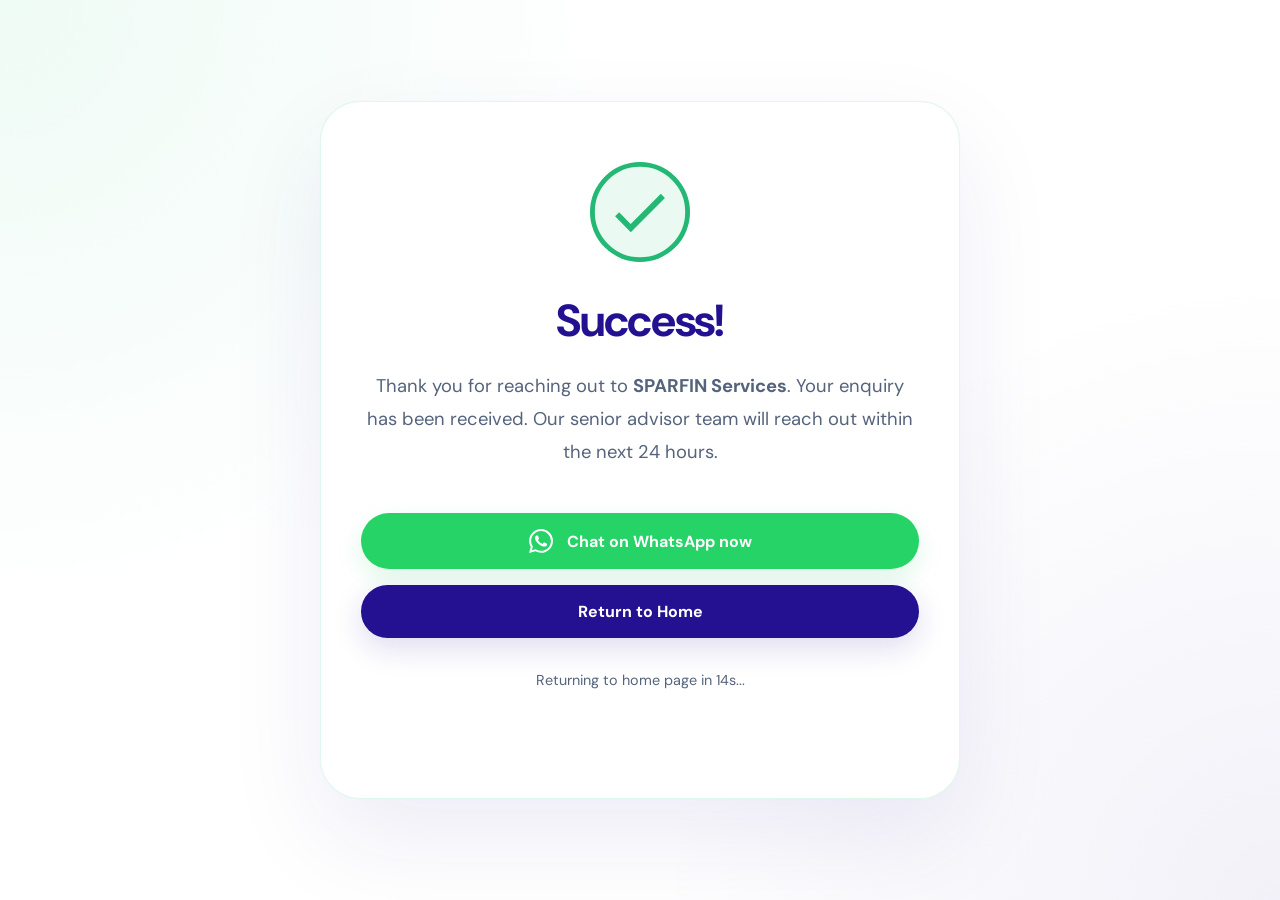
<file: thank-you.html>
<!DOCTYPE html>
<html lang="en">
<head>
    <meta charset="UTF-8">
    <meta name="viewport" content="width=device-width, initial-scale=1.0">
    <title>Thank You – SPARFIN Services</title>
    <!-- Favicon -->
    <link rel="icon" type="image/png" href="images/favicon.png">
    <!-- DM Sans Font -->
    <link rel="preconnect" href="https://fonts.googleapis.com">
    <link rel="preconnect" href="https://fonts.gstatic.com" crossorigin>
    <link href="https://fonts.googleapis.com/css2?family=DM+Sans:wght@400;500;700&display=swap" rel="stylesheet">
    <style>
        :root {
            --navy: #231191;
            --navy2: #14085F;
            --gold: #31CA83;
            --white: #FFFFFF;
            --text: #19214F;
            --text2: #55637C;
            --green: #23B874;
            --accent-rgb: 49,202,131;
        }

        * { margin: 0; padding: 0; box-sizing: border-box; }
        
        body {
            font-family: 'DM Sans', sans-serif;
            background-color: var(--white);
            color: var(--text);
            display: flex;
            align-items: center;
            justify-content: center;
            min-height: 100vh;
            text-align: center;
            padding: 24px;
            overflow: hidden;
            background: 
                radial-gradient(circle at 0% 0%, rgba(49, 202, 131, 0.08) 0%, transparent 40%),
                radial-gradient(circle at 100% 100%, rgba(35, 17, 145, 0.06) 0%, transparent 40%),
                #fff;
        }

        .thank-you-card {
            max-width: 640px;
            width: 100%;
            background: rgba(255, 255, 255, 0.9);
            padding: 60px 40px;
            border-radius: 40px;
            box-shadow: 
                0 40px 100px rgba(35, 17, 145, 0.08),
                0 0 1px rgba(35, 17, 145, 0.1);
            backdrop-filter: blur(20px);
            border: 1.5px solid rgba(49, 202, 131, 0.15);
            position: relative;
            transform: translateY(30px);
            opacity: 0;
            animation: slideUp 1s cubic-bezier(0.16, 1, 0.3, 1) forwards;
        }

        @keyframes slideUp {
            to { transform: translateY(0); opacity: 1; }
        }

        /* ── CSS SUCCESS ANIMATION ────────────────────────────── */
        .success-animation {
            margin: 0 auto 30px;
        }

        .checkmark {
            width: 100px;
            height: 100px;
            border-radius: 50%;
            display: block;
            stroke-width: 3;
            stroke: var(--green);
            stroke-miterlimit: 10;
            box-shadow: inset 0px 0px 0px var(--green);
            animation: fill .4s ease-in-out .4s forwards, scale .3s ease-in-out .9s both;
            margin: 0 auto;
        }

        .checkmark__circle {
            stroke-dasharray: 166;
            stroke-dashoffset: 166;
            stroke-width: 3;
            stroke-miterlimit: 10;
            stroke: var(--green);
            fill: none;
            animation: stroke 0.6s cubic-bezier(0.65, 0, 0.45, 1) forwards;
        }

        .checkmark__check {
            transform-origin: 50% 50%;
            stroke-dasharray: 48;
            stroke-dashoffset: 48;
            animation: stroke 0.3s cubic-bezier(0.65, 0, 0.45, 1) 0.8s forwards;
        }

        @keyframes stroke {
            100% { stroke-dashoffset: 0; }
        }

        @keyframes scale {
            0%, 100% { transform: none; }
            50% { transform: scale3d(1.1, 1.1, 1); }
        }

        @keyframes fill {
            100% { box-shadow: inset 0px 0px 0px 100px rgba(var(--accent-rgb), 0.1); }
        }

        h1 {
            font-size: 2.8rem;
            color: var(--navy);
            margin-bottom: 20px;
            font-weight: 700;
            letter-spacing: -0.03em;
            opacity: 0;
            animation: fadeIn 0.8s ease-out 0.4s forwards;
        }

        p {
            font-size: 1.15rem;
            color: var(--text2);
            line-height: 1.8;
            margin-bottom: 44px;
            opacity: 0;
            animation: fadeIn 0.8s ease-out 0.6s forwards;
        }

        .redirect-notice {
            font-size: 0.9rem;
            color: var(--text2);
            opacity: 0.7;
            margin-top: 30px;
            animation: fadeIn 0.8s ease-out 1s forwards;
            opacity: 0;
        }

        @keyframes fadeIn {
            to { opacity: 1; }
        }

        .cta-group {
            display: flex;
            flex-direction: column;
            gap: 16px;
            opacity: 0;
            animation: fadeIn 0.8s ease-out 0.8s forwards;
        }

        .btn {
            display: inline-flex;
            align-items: center;
            justify-content: center;
            gap: 14px;
            padding: 16px 32px;
            border-radius: 99px;
            font-weight: 700;
            text-decoration: none;
            transition: all 0.4s cubic-bezier(0.16, 1, 0.3, 1);
            font-size: 1rem;
        }

        .btn-primary {
            background: var(--navy);
            color: #fff;
            box-shadow: 0 10px 30px rgba(35, 17, 145, 0.15);
        }

        .btn-primary:hover {
            background: var(--navy2);
            transform: translateY(-2px);
            box-shadow: 0 15px 40px rgba(35, 17, 145, 0.2);
        }

        .btn-whatsapp {
            background: #25D366;
            color: #fff;
            box-shadow: 0 10px 25px rgba(37, 211, 102, 0.15);
        }

        .btn-whatsapp:hover {
            background: #1ead52;
            transform: translateY(-2px);
            box-shadow: 0 15px 35px rgba(37, 211, 102, 0.2);
        }

        @media (max-width: 576px) {
            .thank-you-card { padding: 40px 24px; border-radius: 32px; }
            h1 { font-size: 2.1rem; }
            p { font-size: 1rem; }
            .checkmark { width: 80px; height: 80px; }
        }
    </style>
</head>
<body>

    <div class="thank-you-card">
        <div class="success-animation">
            <svg class="checkmark" xmlns="http://www.w3.org/2000/svg" viewBox="0 0 52 52">
                <circle class="checkmark__circle" cx="26" cy="26" r="25" fill="none"/>
                <path class="checkmark__check" fill="none" d="M14.1 27.2l7.1 7.2 16.7-16.8"/>
            </svg>
        </div>

        <h1>Success!</h1>
        <p>Thank you for reaching out to <strong>SPARFIN Services</strong>. Your enquiry has been received. Our senior advisor team will reach out within the next 24 hours.</p>
        
        <div class="cta-group">
            <a href="https://wa.me/919381743934?text=Hi%20SPARFIN,%20I%20just%20submitted%20my%20loan%20enquiry%20via%20the%20website.%20" class="btn btn-whatsapp">
                <svg width="24" height="24" viewBox="0 0 24 24" fill="currentColor"><path d="M17.472 14.382c-.297-.149-1.758-.867-2.03-.967-.273-.099-.471-.148-.67.15-.197.297-.767.966-.94 1.164-.173.199-.347.223-.644.075-.297-.15-1.255-.463-2.39-1.475-.883-.788-1.48-1.761-1.653-2.059-.173-.297-.018-.458.13-.606.134-.133.298-.347.446-.52.149-.174.198-.298.298-.497.099-.198.05-.371-.025-.52-.075-.149-.669-1.612-.916-2.207-.242-.579-.487-.5-.669-.51-.173-.008-.371-.01-.57-.01-.198 0-.52.074-.792.372-.272.297-1.04 1.016-1.04 2.479 0 1.462 1.065 2.875 1.213 3.074.149.198 2.096 3.2 5.077 4.487.709.306 1.262.489 1.694.625.712.227 1.36.195 1.871.118.571-.085 1.758-.719 2.006-1.413.248-.694.248-1.289.173-1.413-.074-.124-.272-.198-.57-.347m-5.421 7.403h-.004a9.87 9.87 0 01-5.031-1.378l-.361-.214-3.741.982.998-3.648-.235-.374a9.86 9.86 0 01-1.51-5.26c.001-5.45 4.436-9.884 9.888-9.884 2.64 0 5.122 1.03 6.988 2.898a9.825 9.825 0 012.893 6.994c-.003 5.45-4.437 9.884-9.885 9.884m8.413-18.297A11.815 11.815 0 0012.05 0C5.495 0 .16 5.335.157 11.892c0 2.096.547 4.142 1.588 5.945L.057 24l6.305-1.654a11.882 11.882 0 005.683 1.448h.005c6.554 0 11.89-5.335 11.893-11.893a11.821 11.821 0 00-3.48-8.413z"/></svg>
                Chat on WhatsApp now
            </a>
            <a href="index.html" class="btn btn-primary">
                Return to Home
            </a>
        </div>

        <p class="redirect-notice">Returning to home page in <span id="countdown">15</span>s...</p>
    </div>

    <script>
        let timeLeft = 15;
        const countdownEl = document.getElementById('countdown');
        
        const timer = setInterval(() => {
            timeLeft--;
            countdownEl.textContent = timeLeft;
            if (timeLeft <= 0) {
                clearInterval(timer);
                window.location.href = 'index.html';
            }
        }, 1000);
    </script>

</body>
</html>
</file>
<file: assets/css/style.css>
/* ─── CSS VARIABLES ─────────────────────────────────────── */
:root {
  --navy:   #231191;
  --navy2:  #14085F;
  --gold:   #31CA83;
  --gold-lt:#90E9C0;
  --cream:  #F6FFFB;
  --white:  #FFFFFF;
  --gray1:  #F1FBF7;
  --gray2:  #D7EAE2;
  --gray3:  #7B89A0;
  --text:   #19214F;
  --text2:  #55637C;
  --green:  #23B874;
  --accent-rgb: 49,202,131;
  --navy-rgb: 35,17,145;
  --navy2-rgb: 20,8,95;
  --shadow: 0 8px 28px rgba(35,17,145,0.10);
  --shadow-lg: 0 18px 54px rgba(35,17,145,0.16);
  --radius: 12px;
  --radius-lg: 20px;
  font-size: 16px;
}

/* ─── RESET & BASE ──────────────────────────────────────── */
*, *::before, *::after { box-sizing: border-box; margin: 0; padding: 0; }
html, body { overflow-x: hidden; width: 100%; -webkit-overflow-scrolling: touch; }
body { font-family: 'DM Sans', sans-serif; color: var(--text); background: linear-gradient(180deg, #ffffff 0%, #f8fffb 52%, #ffffff 100%); position: relative; }
img { max-width: 100%; display: block; }
a { text-decoration: none; color: inherit; }
button { font-family: inherit; cursor: pointer; border: none; outline: none; }

/* ─── UTILITY ───────────────────────────────────────────── */
.container { max-width: 1460px; margin: 0 auto; padding: 0 60px; }
.section-tag { display: inline-block; background: rgba(var(--accent-rgb),0.12); color: var(--navy); font-size: 0.78rem; font-weight: 700; letter-spacing: 0.12em; text-transform: uppercase; padding: 5px 14px; border-radius: 20px; margin-bottom: 14px; border: 1px solid rgba(var(--accent-rgb),0.18); }
.section-title { font-family: 'Gilroy', sans-serif; font-size: clamp(1.9rem, 3vw, 2.7rem); font-weight: 700; color: var(--navy); line-height: 1.2; }
.section-sub { font-size: 1.05rem; color: var(--text2); margin-top: 12px; max-width: 560px; line-height: 1.7; }
.btn-primary { 
  display: inline-flex; align-items: center; gap: 8px; 
  background: var(--gold); 
  background-image: linear-gradient(135deg, #38d48d, var(--gold)); 
  color: #fff; font-weight: 600; font-size: 0.95rem; padding: 14px 28px; 
  border-radius: 999px; transition: all 0.4s cubic-bezier(0.165, 0.84, 0.44, 1); 
  letter-spacing: 0.01em;
  position: relative; z-index: 1;
}
.btn-primary:hover { 
  transform: translateY(-4px); 
  box-shadow: 0 12px 30px rgba(var(--accent-rgb),0.35); 
}
.btn-primary:active { transform: translateY(0) scale(0.97); transition-duration: 0.1s; }

.btn-outline { display: inline-flex; align-items: center; gap: 8px; background: transparent; color: var(--navy); font-weight: 600; font-size: 0.95rem; padding: 13px 26px; border-radius: 8px; border: 2px solid var(--navy); transition: all 0.3s cubic-bezier(0.4, 0, 0.2, 1); }
.btn-outline:hover { background: var(--navy); color: #fff; transform: translateY(-2px); box-shadow: 0 8px 20px rgba(var(--navy-rgb),0.12); }
.btn-outline:active { transform: translateY(0) scale(0.97); transition-duration: 0.1s; }

.btn-outline-light { color: #fff; border-color: rgba(255,255,255,0.3); transition: all 0.3s cubic-bezier(0.4, 0, 0.2, 1); }
.btn-outline-light:hover { background: rgba(255,255,255,0.12); border-color: rgba(var(--accent-rgb),0.6); color: #fff; transform: translateY(-2px); }

.btn-whatsapp { 
  display: inline-flex; align-items: center; gap: 8px; 
  background: #25D366; color: #fff; font-weight: 600; font-size: 0.95rem; padding: 14px 28px; 
  border-radius: 8px; transition: all 0.4s cubic-bezier(0.165, 0.84, 0.44, 1); 
  position: relative; z-index: 1;
} 
.btn-whatsapp:hover { 
  transform: translateY(-4px); 
  box-shadow: 0 12px 30px rgba(37,211,102,0.4); 
}
.btn-whatsapp:active { transform: translateY(0) scale(0.97); transition-duration: 0.1s; }
.grid-2 { display: grid; grid-template-columns: 1fr 1fr; gap: 32px; align-items: center; }
.grid-3 { display: grid; grid-template-columns: repeat(3, 1fr); gap: 24px; }
.grid-4 { display: grid; grid-template-columns: repeat(4, 1fr); gap: 20px; }

/* ─── STICKY NAV ────────────────────────────────────────── */
nav {
  position: fixed; top: 0; left: 0; width: 100%; z-index: 999;
  background: rgba(255,255,255,0.97);
  border-bottom: 1px solid rgba(var(--navy-rgb),0.08);
  box-shadow: 0 8px 24px rgba(17,24,39,0.06);
  backdrop-filter: blur(12px);
  transition: all 0.4s cubic-bezier(0.165, 0.84, 0.44, 1);
}
nav.scrolled {
  background: rgba(255,255,255,0.98);
  box-shadow: 0 10px 30px rgba(var(--navy-rgb),0.08);
  border-bottom-color: rgba(var(--navy-rgb),0.14);
}
nav.scrolled .nav-inner {
  height: 64px;
}
.nav-inner { display: flex; align-items: center; justify-content: space-between; height: 72px; gap: 20px; transition: height 0.4s; }
/* ─── LOGO SHIMMER ─────────────────────────────────────── */
.logo-badge { 
  position: relative; 
  display: flex; 
  align-items: center; 
  justify-content: center; 
  width: 160px; 
  height: 52px; 
  overflow: visible; 
}
.logo-lottie { 
  border: none; 
  width: 320px; 
  height: 240px; 
  position: absolute; 
  left: 50%; 
  top: 50%; 
  transform: translate(-50%, -50%) scale(0.6); 
  pointer-events: none; 
  background: transparent; 
}
.logo { display: inline-flex; align-items: center; width: fit-content; }
.footer-logo .logo-badge {
  width: 200px;
  height: 80px;
}
.footer-logo .logo-lottie {
  transform: translate(-50%, -50%) scale(0.9);
}
.nav-links { display: flex; gap: 28px; list-style: none; }
.nav-links a { 
  color: var(--navy); font-size: 0.9rem; font-weight: 600; transition: color 0.3s; 
  position: relative; padding: 4px 0;
}
.nav-links a::after {
  content: '';
  position: absolute;
  bottom: -4px;
  left: 0;
  width: 100%;
  height: 2.5px;
  background: var(--gold);
  border-radius: 4px;
  transform: scaleX(0);
  transform-origin: right;
  transition: transform 0.45s cubic-bezier(0.165, 0.84, 0.44, 1);
}
.nav-links a:hover::after,
.nav-links a.active::after {
  transform: scaleX(1);
  transform-origin: left;
}
.nav-links a:hover,
.nav-links a.active { color: var(--navy2); }
.nav-links a:hover { color: var(--navy2); }
.nav-cta { display: flex; gap: 12px; align-items: center; }
.nav.c-value { color: var(--navy); font-weight: 600; font-size: 1rem; line-height: 1.5; text-decoration: none; display: block; transition: color 0.2s; }
a.c-value:hover { color: var(--gold);}
.nav-phone { color: var(--navy); font-weight: 600; font-size: 0.9rem; display: flex; align-items: center; gap: 6px; text-decoration: none; transition: all 0.3s cubic-bezier(0.165, 0.84, 0.44, 1); }
.nav-phone:hover { color: var(--navy2); transform: translateY(-1px); }
.nav-btn { 
  background: var(--gold); 
  background-image: linear-gradient(135deg, #38d48d, var(--gold)); 
  color: #fff; font-weight: 600; font-size: 0.85rem; padding: 9px 20px; border-radius: 999px; 
  transition: all 0.3s cubic-bezier(0.165, 0.84, 0.44, 1);
  position: relative; z-index: 1;
}
.nav-btn:hover { 
  transform: translateY(-2px); 
  box-shadow: 0 8px 20px rgba(56, 212, 141, 0.3);
}
.nav-btn:active { transform: translateY(0) scale(0.96); transition-duration: 0.1s; }
.hamburger { display: none; flex-direction: column; gap: 6px; cursor: pointer; transition: 0.3s; padding: 5px; }
.hamburger span { width: 28px; height: 2px; background: var(--navy); border-radius: 2px; transition: all 0.4s cubic-bezier(0.165, 0.84, 0.44, 1); }
.hamburger.active span:nth-child(1) { transform: translateY(8px) rotate(45deg); }
.hamburger.active span:nth-child(2) { opacity: 0; transform: translateX(-10px); }
.hamburger.active span:nth-child(3) { transform: translateY(-8px) rotate(-45deg); }

.mobile-menu { 
  display: flex !important;
  position: absolute; top: 100%; left: 0; width: 100%;
  background: rgba(255,255,255,0.98); 
  backdrop-filter: blur(15px);
  padding: 0 16px;
  flex-direction: column;
  gap: 0;
  border-bottom: 2px solid rgba(var(--accent-rgb), 0.12);
  box-shadow: 0 20px 40px rgba(17,24,39,0.08);
  opacity: 0;
  visibility: hidden;
  transform: translateY(-10px);
  transition: all 0.4s cubic-bezier(0.165, 0.84, 0.44, 1);
  z-index: 998;
}
.mobile-menu.open { 
  opacity: 1;
  visibility: visible;
  transform: translateY(0);
  padding: 16px;
}
.mobile-menu a { 
  color: var(--navy); font-size: 1.05rem; font-weight: 700; 
  padding: 14px 0; border-bottom: 1px solid rgba(var(--navy-rgb),0.06); 
  opacity: 0;
  transform: translateX(-10px);
  transition: all 0.4s ease-out;
}
.mobile-menu.open a { 
  opacity: 1;
  transform: translateX(0);
}
.mobile-menu a:nth-child(1) { transition-delay: 0.1s; }
.mobile-menu a:nth-child(2) { transition-delay: 0.15s; }
.mobile-menu a:nth-child(3) { transition-delay: 0.2s; }
.mobile-menu a:nth-child(4) { transition-delay: 0.25s; }
.mobile-menu a:nth-child(5) { transition-delay: 0.3s; }
.mobile-menu a:nth-child(6) { transition-delay: 0.35s; }

/* ─── HERO ──────────────────────────────────────────────── */
#hero {
  background: linear-gradient(180deg, var(--navy) 0%, var(--navy2) 100%);
  padding: 100px 0;
  margin-top: 72px;
  position: relative; overflow: hidden;
}
#hero::before {
  content: ''; position: absolute; top: -150px; right: -150px;
  width: 600px; height: 600px; border-radius: 50%;
  background: radial-gradient(circle, rgba(56, 212, 141, 0.08), transparent 70%);
  filter: blur(80px); pointer-events: none;
}

.hero-tag { 
  background: rgba(56, 212, 141, 0.1); 
  color: #a8f0d4; 
  border: 1px solid rgba(56, 212, 141, 0.2); 
  border-radius: 99px; 
  padding: 6px 18px; 
  font-size: 0.72rem; 
  font-weight: 700; 
  letter-spacing: 0.08em; 
  text-transform: uppercase;
  display: inline-flex; align-items: center; gap: 8px; 
  margin-bottom: 24px; 
}

.hero-title { font-family: 'Gilroy', sans-serif; font-size: clamp(2.4rem, 5vw, 3.8rem); font-weight: 800; color: #fff; line-height: 1.1; margin-bottom: 24px; }
.hero-title span { color: #38d48d; }
.hero-sub { font-size: 1.1rem; color: rgba(255,255,255,0.8); line-height: 1.7; margin-bottom: 40px; max-width: 560px; }

.hero-actions { display: flex; gap: 16px; flex-wrap: wrap; margin-bottom: 56px; }

.btn-hero-primary { 
  background: var(--green);
  background-image: linear-gradient(135deg, #38d48d 0%, #1e9d60 100%); 
  color: #fff !important; 
  padding: 16px 36px; 
  border-radius: 99px; 
  font-weight: 700; 
  font-size: 0.95rem; 
  text-decoration: none; 
  transition: all 0.4s cubic-bezier(0.165, 0.84, 0.44, 1);
  display: inline-flex; align-items: center; 
  gap: 14px;
  border: none;
  position: relative; z-index: 1;
}
.btn-hero-primary:hover { 
  transform: translateY(-4px); 
  box-shadow: 0 12px 30px rgba(56, 212, 141, 0.4);
}
.btn-hero-primary:active { transform: translateY(-1px) scale(0.97); transition-duration: 0.1s; }

.btn-hero-white { 
  background: transparent; 
  color: #fff !important; 
  padding: 16px 36px; 
  border-radius: 99px; 
  font-weight: 700; 
  font-size: 0.95rem; 
  text-decoration: none; 
  transition: all 0.4s cubic-bezier(0.165, 0.84, 0.44, 1);
  display: inline-flex; align-items: center; 
  gap: 14px;
  border: 1.5px solid #fff;
  position: relative; z-index: 1;
}
.btn-hero-white:hover { 
  transform: translateY(-4px); 
  box-shadow: 0 12px 30px rgba(255, 255, 255, 0.3);
  background: rgba(255,255,255,0.05);
}
.btn-hero-white:active { transform: translateY(-1px) scale(0.97); transition-duration: 0.1s; }

.hero-trust { display: flex; gap: 32px; flex-wrap: wrap; margin-top: 32px; }
.trust-item { display: flex; align-items: center; gap: 10px; color: rgba(255,255,255,0.91); font-size: 0.88rem; font-weight: 500; }
.trust-item img { width: 18px; height: 18px; object-fit: contain; flex-shrink: 0; }
.hero-card {
  background: rgba(255,255,255,0.05); 
  border: 1px solid rgba(255,255,255,0.08);
  border-radius: 24px; 
  padding: 32px 24px 24px;
  backdrop-filter: blur(18px);
  box-shadow: 0 30px 80px rgba(0,0,0,0.3);
}
.hero-card-title { color: #fff; font-size: 1.2rem; margin-bottom: 24px; font-weight: 700; letter-spacing: -0.01em; }
.loan-grid { display: grid; grid-template-columns: 1fr; gap: 12px; }
@media (min-width: 576px) { .loan-grid { grid-template-columns: 1fr 1fr; } .span-full { grid-column: 1 / -1; } }

.loan-item { 
  background: rgba(8, 6, 43, 0.323); 
  border-radius: 16px; 
  padding: 16px 20px; 
  display: flex; align-items: center; justify-content: space-between;
  border: 2px solid rgba(255, 255, 255, 0.05);
  transition: all 0.4s cubic-bezier(0.165, 0.84, 0.44, 1);
  cursor: pointer;
}
.loan-item:hover { 
  background: rgba(5, 2, 38, 0.85); 
  border-color: rgba(56, 212, 141, 0.6);
  transform: translateX(6px); 
  box-shadow: 0 10px 30px rgba(0,0,0,0.2);
}

.loan-name { color: #fff; font-size: 0.95rem; font-weight: 700; margin-bottom: 4px; }
.loan-desc { color: #38d48d; font-size: 0.78rem; font-weight: 600; }

.loan-icon-box { 
  width: 46px; height: 46px; 
  background: #38d48d; 
  border-radius: 12px; 
  display: flex; align-items: center; justify-content: center; 
  flex-shrink: 0;
  box-shadow: 0 6px 15px rgba(56,212,141,0.2);
}
.loan-icon-box img { width: 28px; height: 28px; object-fit: contain; }

.hero-cta-bar { 
  display: flex !important; 
  align-items: center; 
  justify-content: space-between; 
  background: var(--green);
  background-image: linear-gradient(135deg, #38d48d 0%, #1e9d60 100%); 
  border-radius: 12px; 
  padding: 16px 24px; 
  font-size: 0.9rem; 
  font-weight: 700; 
  color: #fff !important; 
  text-decoration: none;
  transition: all 0.4s cubic-bezier(0.165, 0.84, 0.44, 1);
  margin-top: 20px;
  position: relative; z-index: 1;
}
.hero-cta-bar:hover { 
  transform: scale(1.02);
  box-shadow: 0 12px 30px rgba(255, 255, 255, 0.3);
}
.hero-cta-bar:hover .cta-link { color: #fff !important; }
.cta-link { font-weight: 800; border-bottom: none; display: flex; align-items: center; gap: 8px; }

/* ─── STATS BAR ─────────────────────────────────────────── */
.stats-bar { background: linear-gradient(180deg, #f7fffb 0%, #eefaf4 100%); border-bottom: 1px solid var(--gray2); }
.stats-inner { display: flex; justify-content: space-between; align-items: stretch; }
.stat-item { flex: 1; padding: 29px 20px; text-align: center; border-right: 1px solid var(--gray2); }
.stat-item:last-child { border-right: none; }
.stat-num { font-family: 'DM Sans', sans-serif; font-size: 1.8rem; font-weight: 700; color: var(--navy); text-transform: uppercase; letter-spacing: -0.02em; }
.stat-label { font-size: 0.8rem; color: var(--text2); margin-top: 2px; }
.stat-accent { color: var(--gold); }

/* ─── SERVICES ──────────────────────────────────────────── */
#services { padding: 90px 0; background: var(--white); }
.services-header { text-align: center; margin-bottom: 50px; }
.service-card {
  flex: 0 1 calc(33.333% - 16px);
  min-width: 320px;
  background: linear-gradient(180deg, #ffffff 0%, #fbfffd 100%); border: 1.5px solid var(--gray2); border-radius: var(--radius-lg);
  padding: 32px 28px; transition: all 0.3s; position: relative; overflow: hidden;
  display: flex;
  flex-direction: column;
}
.service-card::before { content: ''; position: absolute; top: 0; left: 0; right: 0; height: 3px; background: linear-gradient(90deg, var(--gold), var(--navy)); transform: scaleX(0); transform-origin: left; transition: transform 0.35s; }
.service-card:hover { box-shadow: var(--shadow-lg); border-color: transparent; transform: translateY(-4px); }
.service-card:hover::before { transform: scaleX(1); }
.service-icon-wrap { 
    width: 56px; height: 56px; background: rgba(var(--accent-rgb),0.12); 
    border-radius: 14px; display: flex; align-items: center; justify-content: center; 
    margin-bottom: 18px; box-shadow: inset 0 0 0 1px rgba(var(--accent-rgb),0.08); 
    transition: all 0.4s cubic-bezier(0.4, 0, 0.2, 1);
}
.service-icon-wrap img { width: 34px; height: 34px; object-fit: contain; transition: transform 0.4s cubic-bezier(0.4, 0, 0.2, 1); }
.service-card:hover .service-icon-wrap { transform: scale(1.05); background: rgba(var(--accent-rgb),0.18); }
.service-card:hover .service-icon-wrap img { transform: scale(1.1); }

.service-card h3 { font-family: 'Gilroy', sans-serif; font-size: 1.15rem; font-weight: 700; color: var(--navy); margin-bottom: 10px; }
.service-card p { font-size: 0.9rem; color: var(--text2); line-height: 1.65; margin-bottom: 18px; }
.service-card ul { list-style: none; display: flex; flex-direction: column; gap: 7px; }
.service-card ul li { font-size: 0.85rem; color: var(--text2); display: flex; align-items: center; gap: 8px; }
.service-card ul li::before { 
    content: ''; 
    width: 16px; height: 16px; 
    background: url('../../images/Tick.png') no-repeat center; 
    background-size: contain; 
    flex-shrink: 0; 
    margin-top: 1px;
}
.service-link { margin-top: auto; padding-top: 20px; color: var(--gold); font-weight: 600; font-size: 0.88rem; display: flex; align-items: center; gap: 4px; transition: all 0.3s cubic-bezier(0.4, 0, 0.2, 1); }
.service-link:hover { gap: 8px; color: var(--navy); }
.services-grid { 
  display: flex;
  flex-wrap: wrap;
  justify-content: center;
  gap: 24px;
}

/* ─── WHY SPARFIN ───────────────────────────────────────── */
#why { padding: 90px 0; background: linear-gradient(180deg, var(--navy) 0%, var(--navy2) 100%); }
#why .section-tag,
#contact .section-tag,
.calc-header .section-tag {
  color: var(--gold-lt);
  background: rgba(var(--accent-rgb),0.16);
  border-color: rgba(var(--accent-rgb),0.28);
}
#why .section-title { color: #fff; }
#why .section-sub { color: rgba(255,255,255,0.76); }
.why-grid { display: grid; grid-template-columns: repeat(3, 1fr); gap: 24px; margin-top: 48px; }
.why-card { 
  background: rgba(255,255,254,0.04); 
  border: 1.5px solid rgba(255,255,255,0.12); 
  border-radius: 24px; 
  padding: 40px; 
  transition: all 0.35s cubic-bezier(0.4, 0, 0.2, 1); 
  position: relative;
  overflow: hidden;
}
.why-card:hover { 
  background: rgba(255,255,255,0.08); 
  border-color: rgba(56,212,141,0.5); 
  transform: translateY(-5px);
  box-shadow: 0 12px 40px rgba(0,0,0,0.3);
}

.why-icon-box { 
  width: 64px; height: 64px; 
  background: #38d48d; 
  border-radius: 50%; 
  display: flex; align-items: center; justify-content: center; 
  margin-bottom: 24px; 
}
.why-icon-box img { width: 48px; height: 48px; object-fit: contain; }

.why-card h3 { 
  color: #38d48d; 
  font-size: 1.35rem; 
  font-weight: 700; 
  margin-bottom: 12px; 
  font-family: 'DM Sans', sans-serif;
}
.why-card p { 
  color: rgba(255,255,255,0.85); 
  font-size: 0.95rem; 
  line-height: 1.6; 
}



/* ─── ABOUT SPARFIN ─────────────────────────────────────── */
.about-section { padding: 100px 0; background: #fff; position: relative; overflow: hidden; }
.about-section .section-title { color: var(--navy) !important; }
.about-section .section-sub { color: var(--text2) !important; }
.about-section .section-tag { color: var(--teal); background: rgba(56, 212, 141, 0.1); border-color: rgba(56, 212, 141, 0.2); }

.about-card { background: #F9FBFF; border: 1px solid var(--gray2); border-top: 3px solid var(--gold); box-shadow: 0 4px 14px rgba(0,0,0,0.03); transition: all 0.3s; padding: 40px; border-radius: 20px; }
.about-card:hover { background: #fff; border-color: var(--teal); border-top-color: var(--teal); transform: translateY(-5px); box-shadow: 0 12px 30px rgba(0,0,0,0.08); }
.about-card h3 { color: var(--navy); font-size: 1.2rem; margin-bottom: 12px; }
.about-card p { color: var(--text2); font-size: 0.95rem; line-height: 1.6; }
.about-card .why-num { font-size: 2.5rem; font-weight: 800; color: rgb(0, 3, 156); margin-bottom: 16px; line-height: 1; }

/* ─── PROCESS ───────────────────────────────────────────── */
#process { padding: 90px 0; background: var(--cream); }
.process-steps { display: grid; grid-template-columns: repeat(4, 1fr); gap: 40px 24px; margin-top: 50px; position: relative; }
.process-steps::after { content: ''; position: absolute; top: 40px; left: calc(12.5% + 10px); right: calc(12.5% + 10px); height: 2px; background: linear-gradient(90deg, rgba(var(--accent-rgb),0.95), rgba(var(--navy-rgb),0.24)); z-index: 0; }
.process-step { text-align: center; padding: 0 20px; position: relative; z-index: 1; }
.step-circle { 
    width: 80px; height: 80px; border-radius: 50%; background: var(--white); 
    border: 2px solid var(--gray2); display: flex; align-items: center; justify-content: center; 
    font-size: 1.6rem; margin: 0 auto 20px; box-shadow: var(--shadow); 
    position: relative; transition: all 0.4s cubic-bezier(0.4, 0, 0.2, 1); 
    background-size: 50% auto; background-position: center; background-repeat: no-repeat; 
    z-index: 1;
}
/* Hover overlay for smooth icon fade */
.step-circle::before {
    content: '';
    position: absolute; top: -2px; left: -2px; right: -2px; bottom: -2px;
    border-radius: 50%;
    background-color: var(--navy);
    background-size: 50% auto; background-position: center; background-repeat: no-repeat;
    opacity: 0;
    transition: opacity 0.4s cubic-bezier(0.4, 0, 0.2, 1);
    z-index: -1;
}

.step-icon-1 { background-image: url('../../images/hb1.png'); }
.step-icon-2 { background-image: url('../../images/hb2.png'); }
.step-icon-3 { background-image: url('../../images/hb3.png'); }
.step-icon-4 { background-image: url('../../images/hb4.png'); }

.step-icon-1::before { background-image: url('../../images/hw1.png'); }
.step-icon-2::before { background-image: url('../../images/hw2.png'); }
.step-icon-3::before { background-image: url('../../images/hw3.png'); }
.step-icon-4::before { background-image: url('../../images/hw4.png'); }

.process-step:hover .step-circle::before { opacity: 1; }
.process-step:hover .step-circle { border-color: var(--navy); }

.step-num { position: absolute; top: -6px; right: -6px; width: 26px; height: 26px; background: var(--gold); border-radius: 50%; color: #fff; font-size: 0.7rem; font-weight: 700; display: flex; align-items: center; justify-content: center; }
.process-step h3 { font-family: 'Gilroy', sans-serif; font-size: 1rem; color: var(--navy); margin-bottom: 8px; font-weight: 700; }
.process-step p { font-size: 0.85rem; color: var(--text2); line-height: 1.6; }

/* ─── EMI CALCULATOR ────────────────────────────────────── */
/* #calculator { padding: 90px 0; background: linear-gradient(180deg, var(--navy) 0%, var(--navy2) 100%); position: relative; } */
#calculator { padding: 90px 0; background: #251191; position: relative; }
.calc-header { margin-bottom: 50px; text-align: center; position: relative; z-index: 2; }
.planning-pill {
    display: inline-block;
    padding: 6px 20px;
    background: rgba(56, 212, 141, 0.05);
    border: 1px solid rgba(56, 212, 141, 0.3);
    color: #38d48d;
    border-radius: 50px;
    font-size: 0.72rem;
    font-weight: 700;
    letter-spacing: 0.12em;
    margin-bottom: 20px;
    text-transform: uppercase;
}
.calc-header .section-title { color: #fff; margin-bottom: 12px; font-size: 2.8rem; font-weight: 800; letter-spacing: -0.02em; }
.calc-header .section-sub { color: rgba(255,255,255,0.72); max-width: 600px; margin: 0 auto; font-size: 0.95rem; }

.calc-body { 
    display: grid; 
    grid-template-columns: 1fr 1fr; 
    gap: 80px; 
    align-items: start; 
}

/* Left Side: Inputs */
.calc-inputs-side { display: flex; flex-direction: column; gap: 40px; }
.input-group label { 
    display: block; 
    color: rgba(255,255,255,0.85); 
    font-size: 0.95rem; 
    margin-bottom: 20px; 
    font-weight: 500;
}
.input-row { display: flex; align-items: center; gap: 32px; }

/* Custom Sliders */
input[type=range] {
    -webkit-appearance: none;
    appearance: none;
    flex: 1;
    height: 2px;
    background: rgb(255, 255, 255) !important;
    border-radius: 5px;
    outline: none;
    cursor: pointer;
    --range-progress: 0%;
}
input[type=range]::-webkit-slider-runnable-track {
    background: linear-gradient(to right, #38d48d var(--range-progress), rgba(255,255,255,0.1) var(--range-progress));
    height: 2px;
    border-radius: 5px;
}
input[type=range]::-webkit-slider-thumb {
    -webkit-appearance: none;
    height: 14px;
    width: 14px;
    border-radius: 50%;
    background: #38d48d;
    cursor: pointer;
    box-shadow: 0 0 15px rgba(56,212,141,0.6);
    border: none;
    transition: transform 0.2s;
    margin-top: -6px; /* Centering node on 2px track */
}
input[type=range]:active::-webkit-slider-thumb { transform: scale(1.3); }

/* Firefox support */
input[type=range]::-moz-range-thumb {
    height: 14px;
    width: 14px;
    border-radius: 50%;
    background: #38d48d;
    cursor: pointer;
    border: none;
}
input[type=range]::-moz-range-track {
    background: #38d48d;
    height: 2px;
    border-radius: 5px;
}

.calc-value-box {
    background: #080151;
    border: 1px solid rgba(4, 211, 142, 0.621);
    border-radius: 100px;
    padding: 12px 18px;
    min-width: 100px;
    text-align: center;
    box-shadow: inset 0 2px 4px rgba(0,0,0,0.3);
}
.calc-value-box input {
    background: transparent;
    border: none;
    color: #fff;
    font-weight: 700;
    font-size: 0.95rem;
    width: 100%;
    text-align: center;
    outline: none;
}

.calc-pro-tip {
    margin-top: 20px;
    color: rgba(255,255,255,0.6);
    font-size: 0.95rem;
    line-height: 1.6;
    max-width: 650px;
}
.pro-tag { color: #38d48d; font-weight: 700; margin-right: 4px; }
.calc-divider { border: 0; border-top: 1px solid rgba(255,255,255,0.08); margin: 40px 0 32px; width: 100%; }
.calc-disclaimer { color: rgba(255,255,255,0.45); font-size: 0.88rem; line-height: 1.6; max-width: 600px; }

/* Right Side: Result Card */
.calc-card {
    background: #080151;
    border-radius: 32px;
    padding: 60px 48px;
    box-shadow: 0 50px 120px rgba(0, 23, 97, 0.5);
    border: 1.5px solid rgba(255,255,255,0.06);
}
.emi-display { text-align: center; margin-bottom: 48px; }
.emi-label { color: rgba(255,255,255,0.85); font-size: 0.9rem; margin-bottom: 2px; }
.emi-amount { color: #38d48d; font-size: 4rem; font-weight: 800; font-family: 'DM Sans', sans-serif; letter-spacing: -0.01em; line-height: 1; }
.emi-unit { color: rgba(255,255,255,0.72); font-size: 0.95rem; margin-top: 4px; }

.emi-breakdown-pills { display: flex; flex-direction: column; gap: 14px; margin-bottom: 40px; }
.breakdown-pill {
    background: #060138b1;
    border: 1px solid rgba(8, 212, 120, 0.614);
    border-radius: 100px;
    padding: 18px 28px;
    display: flex;
    justify-content: space-between;
    align-items: center;
    box-shadow: inset 0 2px 4px rgba(0,0,0,0.3);
}
.breakdown-pill span:first-child { color: rgba(8, 212, 120, 0.794); font-size: 0.9rem; font-weight: 700; }
.breakdown-pill span:last-child { color: #fff; font-weight: 700; font-size: 1.05rem; }

.btn-calc-cta {
    width: 100%;
    background: #38d48d;
    background-image: linear-gradient(135deg, #38d48d 0%, #2cb576 100%);
    color: #fff;
    border: none;
    padding: 20px;
    border-radius: 100px;
    font-size: 1.05rem;
    font-weight: 700;
    cursor: pointer;
    transition: all 0.3s cubic-bezier(0.4, 0, 0.2, 1);
    box-shadow: 0 10px 25px rgba(56, 212, 141, 0.25);
    position: relative; overflow: hidden; z-index: 1;
}
.btn-calc-cta::before {
    content: ''; position: absolute; top: 0; left: 0; width: 100%; height: 100%;
    background: linear-gradient(135deg, #2cb576 0%, #1e9d60 100%);
    opacity: 0; z-index: -1; transition: opacity 0.3s cubic-bezier(0.4, 0, 0.2, 1);
}
.btn-calc-cta:hover::before { opacity: 1; }
.btn-calc-cta:hover {
    transform: translateY(-2px);
    box-shadow: 0 15px 30px rgba(56, 212, 141, 0.35);
}
.btn-calc-cta:active { transform: translateY(0) scale(0.98);
    box-shadow: 0 15px 30px rgba(56, 212, 141, 0.35); transition-duration: 0.1s; }

/* ─── BANKS ─────────────────────────────────────────────── */
#banks { padding: 60px 0; background: linear-gradient(180deg, #eefaf4 0%, #f7fffb 100%); }
.banks-header { text-align: center; margin-bottom: 36px; }
.banks-title { font-size: 0.85rem; font-weight: 600; color: var(--text2); text-transform: uppercase; letter-spacing: 0.1em; margin-bottom: 8px; }
.banks-sub { font-family: 'Gilroy', sans-serif; font-size: 1.4rem; color: var(--navy); }
.banks-grid { display: flex; flex-wrap: wrap; gap: 12px; justify-content: center; }
.bank-pill { background: var(--white); border: 1.5px solid var(--gray2); border-radius: 8px; padding: 12px 22px; font-size: 0.88rem; font-weight: 600; color: var(--navy); transition: all 0.2s; }
.bank-pill:hover { border-color: var(--gold); color: var(--gold); box-shadow: 0 8px 20px rgba(var(--accent-rgb),0.16); }

/* ─── TESTIMONIALS ──────────────────────────────────────── */
#testimonials { padding: 90px 0; background: var(--white); }
.testi-header { text-align: center; margin-bottom: 50px; }
.testi-card { background: var(--gray1); border-radius: var(--radius-lg); padding: 32px; border: 1.5px solid var(--gray2); transition: all 0.3s; }
.testi-card:hover { box-shadow: var(--shadow-lg); border-color: var(--gold); }
.stars { color: #FFB800; font-size: 1.1rem; margin-bottom: 14px; letter-spacing: 3px; transition: all 0.3s ease; }
.testi-card:hover .stars { text-shadow: 0 0 8px rgba(255, 184, 0, 0.8); }
.testi-text { font-size: 0.95rem; color: var(--text2); line-height: 1.75; font-style: italic; margin-bottom: 22px; }
.testi-author { display: flex; align-items: center; gap: 12px; }
.author-avatar { width: 44px; height: 44px; border-radius: 50%; background: var(--navy); color: var(--gold-lt); display: flex; align-items: center; justify-content: center; font-family: 'Gilroy', sans-serif; font-weight: 700; font-size: 1rem; flex-shrink: 0; }
.author-name { font-weight: 700; font-size: 0.9rem; color: var(--navy); }
.author-detail { font-size: 0.78rem; color: var(--text2); }
.loan-badge { display: inline-block; background: rgba(var(--accent-rgb),0.1); color: var(--gold); font-size: 0.72rem; font-weight: 600; padding: 2px 10px; border-radius: 12px; margin-top: 4px; }

/* ─── FAQ ───────────────────────────────────────────────── */
#faq { padding: 90px 0; background: var(--cream); }
.faq-grid { display: grid; grid-template-columns: 1fr 1fr; gap: 24px 48px; }
.faq-item { border-bottom: 1px solid var(--gray2); }
.faq-q { width: 100%; text-align: left; padding: 22px 0; display: flex; justify-content: space-between; align-items: center; background: none; color: var(--navy); font-size: 0.95rem; font-weight: 600; gap: 12px; line-height: 1.4; }
.faq-q .icon { width: 24px; height: 24px; background: var(--navy); color: #fff; border-radius: 50%; display: flex; align-items: center; justify-content: center; font-size: 1rem; flex-shrink: 0; transition: all 0.3s; }
.faq-item.open .faq-q .icon { background: var(--gold); transform: rotate(45deg); }
.faq-a { max-height: 0; overflow: hidden; transition: max-height 0.35s ease, padding 0.3s; font-size: 0.9rem; color: var(--text2); line-height: 1.7; }
.faq-item.open .faq-a { max-height: 200px; padding-bottom: 22px; }

/* ─── CONTACT / LEAD FORM ───────────────────────────────── */
#contact { padding: 90px 0; background: linear-gradient(180deg, var(--navy) 0%, var(--navy2) 100%); }
.contact-grid { display: grid; grid-template-columns: 1fr 1.3fr; gap: 60px; align-items: start; }
.contact-action-side { padding-top: 40px; }
.contact-info .section-title { color: #fff; }
.contact-info .section-sub { color: rgba(255,255,255,0.78); }
.contact-details { margin-top: 36px; display: flex; flex-direction: column; gap: 18px; }
.contact-row { display: flex; align-items: flex-start; gap: 14px; }
.c-icon { width: 46px; height: 46px; background: rgba(255,255,255,0.08); border: 1px solid rgba(255,255,255,0.1); border-radius: 12px; display: flex; align-items: center; justify-content: center; flex-shrink: 0; transition: all 0.3s; }
.c-icon img { width: 26px; height: 26px; object-fit: contain; }
.contact-row:hover .c-icon { background: rgba(var(--accent-rgb),0.15); border-color: rgba(var(--accent-rgb),0.3); transform: scale(1.05); }
.c-label { font-size: 0.78rem; color: rgba(255,255,255,0.68); margin-bottom: 2px; text-transform: uppercase; letter-spacing: 0.08em; }
.c-value { color: #fff; font-size: 0.95rem; font-weight: 500; transition: color 0.3s ease; }
.contact-row:hover .c-value { color: var(--gold); }
.contact-row:hover .c-label { color: rgba(255,255,255,0.9); }
.whatsapp-box { 
  margin-top: 20px; background: rgba(37,211,102,0.1); border: 1px solid rgba(37,211,102,0.25); 
  border-radius: 20px; padding: 24px; display: flex; align-items: center; gap: 16px; width: 100%; transition: all 0.4s cubic-bezier(0.165, 0.84, 0.44, 1); 
}
.whatsapp-box:hover { background: rgba(37,211,102,0.14); border-color: rgba(37,211,102,0.4); box-shadow: 0 15px 35px rgba(5,8,40,0.15); }
.whatsapp-box p { color: rgba(255,255,255,0.82); font-size: 0.85rem; }
.whatsapp-box strong { color: #fff; display: block; margin-bottom: 4px; }

/* Lead Form */
.lead-form-card { background: var(--white); border-radius: var(--radius-lg); padding: 36px; }
.form-title { font-family: 'Gilroy', sans-serif; font-size: 1.4rem; color: var(--navy); margin-bottom: 6px; }
.form-sub { font-size: 0.85rem; color: var(--text2); margin-bottom: 24px; }
.form-progress { display: flex; gap: 6px; margin-bottom: 28px; }
.prog-step { flex: 1; height: 4px; background: var(--gray2); border-radius: 2px; transition: background 0.3s; }
.prog-step.active { background: var(--gold); }
.form-step { display: none; }
.form-step.active { display: block; }
.form-step-title { font-size: 0.78rem; font-weight: 700; color: var(--gold); text-transform: uppercase; letter-spacing: 0.1em; margin-bottom: 18px; }
.form-row { display: grid; grid-template-columns: 1fr 1fr; gap: 14px; margin-bottom: 14px; }
.form-row.full { grid-template-columns: 1fr; }
.form-field { display: flex; flex-direction: column; gap: 5px; }
.form-field label { font-size: 0.8rem; font-weight: 600; color: var(--text); }
.form-field input,
.form-field select,
.form-field textarea { font-family: 'DM Sans', sans-serif; font-size: 16px; padding: 11px 14px; border: 1.5px solid var(--gray2); border-radius: 12px; color: var(--text); background: #fff; transition: border 0.2s; outline: none; width: 100%; }
.form-field input:focus,
.form-field select:focus { border-color: var(--gold); box-shadow: 0 0 0 3px rgba(var(--accent-rgb),0.12); }
.form-field select { appearance: none; background-image: url("data:image/svg+xml,%3Csvg xmlns='http://www.w3.org/2000/svg' width='12' height='8' viewBox='0 0 12 8'%3E%3Cpath d='M1 1l5 5 5-5' stroke='%239BA3B8' stroke-width='1.5' fill='none'/%3E%3C/svg%3E"); background-repeat: no-repeat; background-position: right 14px center; }
.form-nav { display: flex; justify-content: space-between; align-items: center; margin-top: 20px; }
.form-back { color: var(--text2); font-size: 0.88rem; font-weight: 500; background: none; border: none; cursor: pointer; }
.form-next { background: var(--gold); color: #fff; font-weight: 600; font-size: 0.9rem; padding: 12px 28px; border-radius: 12px; transition: all 0.2s; }
.form-next:hover { background: #20b26e; }
.form-submit { width: 100%; background: var(--navy); color: #fff; font-weight: 700; font-size: 1rem; padding: 15px; border-radius: 12px; transition: all 0.2s; letter-spacing: 0.02em; }
.form-submit:hover { background: var(--navy2); }
.form-privacy { font-size: 0.72rem; color: var(--gray3); margin-top: 10px; text-align: center; line-height: 1.5; }
.form-privacy a { color: var(--gold); }
.success-state { display: none; text-align: center; padding: 20px 0; }
.success-state.show { display: block; }
.success-icon { font-size: 3rem; margin-bottom: 16px; }
.success-state h3 { font-family: 'Gilroy', sans-serif; font-size: 1.5rem; color: var(--navy); margin-bottom: 8px; }
.success-state p { color: var(--text2); font-size: 0.95rem; line-height: 1.6; }

/* ─── FORM VALIDATION ───────────────────────────────────── */
.form-field.error input,
.form-field.error select,
.form-field.error textarea {
    border-color: #ff4d4d !important;
    background-color: #fff9f9;
}
.error-msg {
    color: #ff4d4d;
    font-size: 0.68rem;
    font-weight: 600;
    margin-top: 2px;
    height: 0;
    opacity: 0;
    overflow: hidden;
    transition: all 0.2s ease-in-out;
    display: block;
}
.form-field.error .error-msg {
    height: 14px;
    opacity: 1;
    margin-top: 4px;
}

@keyframes shake {
    0%, 100% { transform: translateX(0); }
    25% { transform: translateX(-5px); }
    75% { transform: translateX(5px); }
}
.shake { animation: shake 0.3s ease-in-out; }

/* ─── FOOTER ────────────────────────────────────────────── */
footer { background: linear-gradient(180deg, #12074d 0%, #0d0637 100%); color: rgba(255,255,255,0.55); }
.footer-top { padding: 60px 0 40px; display: grid; grid-template-columns: 1.4fr 1fr 1fr 1fr; gap: 40px; }
.footer-logo { display: block; margin-bottom: 12px; width: fit-content; overflow: visible; }
.footer-logo .logo-badge { background: none; }
.footer-desc { font-size: 0.85rem; line-height: 1.7; margin-bottom: 24px; position: relative; z-index: 2; }
.footer-social { display: flex; gap: 10px; }
.social-btn { width: 38px; height: 38px; background: rgba(255,255,255,0.08); border-radius: 10px; display: flex; align-items: center; justify-content: center; transition: all 0.3s cubic-bezier(0.4, 0, 0.2, 1); border: 1px solid rgba(255,255,255,0.05); }
.social-btn img { width: 20px; height: 20px; object-fit: contain; transition: transform 0.3s; }
.social-btn:hover { background: var(--gold); border-color: var(--gold); transform: translateY(-4px); box-shadow: 0 8px 16px rgba(var(--accent-rgb),0.25); }
.social-btn:hover img { transform: scale(1.1); filter: brightness(0) invert(1); }
.footer-col h4 { color: #fff; font-size: 0.88rem; font-weight: 700; letter-spacing: 0.08em; text-transform: uppercase; margin-bottom: 18px; }
.footer-col ul { list-style: none; display: flex; flex-direction: column; gap: 10px; }
.footer-col ul li a { font-size: 0.85rem; transition: color 0.2s; }
.footer-col ul li a:hover { color: var(--gold-lt); }
.acc-icon { display: none; }
.footer-bottom { border-top: 1px solid rgba(255,255,255,0.06); padding: 20px 0; display: flex; justify-content: space-between; align-items: center; flex-wrap: wrap; gap: 12px; }
.footer-bottom p { font-size: 0.78rem; }
.footer-links { display: flex; gap: 20px; }
.footer-links a { font-size: 0.78rem; }
.footer-links a:hover { color: var(--gold-lt); }
.disclaimer { background: #090329; padding: 18px 0; }
.disclaimer p { font-size: 0.72rem; color: rgba(255,255,255,0.3); line-height: 1.65; text-align: center; }

/* ─── QUICK ACTIONS (FLOATING & MOBILE BAR) ───────────────── */
.qa-floating-group {
    position: fixed;
    bottom: 28px;
    right: 28px;
    z-index: 1000;
    display: flex;
    flex-direction: column;
    gap: 28px;
    align-items: flex-end;
}


.qa-btn {
    width: 52px;
    height: 52px;
    border-radius: 50%;
    display: flex;
    align-items: center;
    justify-content: center;
    box-shadow: 0 4px 15px rgba(9, 186, 101, 0.919);
    transition: all 0.3s cubic-bezier(0.175, 0.885, 0.32, 1.275);
    position: relative;
    cursor: pointer;
}

.qa-btn img {
    object-fit: contain;
}


.qa-btn-call {
    background: #25D366;
    box-shadow: 0 4px 15px rgba(9, 186, 101, 0.919);
    border: none;
}

.qa-btn-enquiry {
    background: #25D366;
    box-shadow: 0 4px 15px rgba(9, 186, 101, 0.919);
    border: none;
}

.qa-btn-wa {
    background: #25D366;
    box-shadow: 0 4px 15px rgba(9, 186, 101, 0.919);
}

@keyframes waPulse {
    0% { box-shadow: 0 0 0 0 rgba(37, 211, 102, 0.3), 0 4px 15px rgba(0,0,0,0.2); }
    70% { box-shadow: 0 0 0 15px rgba(37, 211, 102, 0), 0 4px 15px rgba(0,0,0,0.1); }
    100% { box-shadow: 0 0 0 0 rgba(37, 211, 102, 0), 0 4px 15px rgba(0,0,0,0.2); }
}

.qa-btn:hover {
    transform: scale(1.05);
    box-shadow: 0 0 0 14px rgba(2, 112, 8, 0.05), 0 8px 25px rgba(4, 97, 37, 0.3);
}


.qa-tooltip {
    position: absolute;
    right: 64px;
    background: var(--navy2);
    color: #fff;
    padding: 6px 14px;
    border-radius: 8px;
    font-size: 0.82rem;
    font-weight: 600;
    white-space: nowrap;
    opacity: 0;
    visibility: hidden;
    transform: translateX(10px);
    transition: all 0.3s ease;
    pointer-events: none;
    box-shadow: 0 4px 12px rgba(0,0,0,0.15);
}

.qa-btn:hover .qa-tooltip {
    opacity: 1;
    visibility: visible;
    transform: translateX(0);
}

/* Mobile Sticky Bar */
.mobile-action-bar {
    position: fixed;
    bottom: 0; 
    left: 0;
    width: 100%;
    background: #fff;
    display: none;
    grid-template-columns: repeat(3, 1fr);
    box-shadow: 0 -8px 30px rgba(0,0,0,0.1);
    z-index: 2000;
    padding: 10px 0 calc(env(safe-area-inset-bottom) + 12px);
    border-top: 1px solid rgba(0,0,0,0.05);
}


.ma-item {
    display: flex;
    flex-direction: column;
    align-items: center;
    gap: 4px;
    text-decoration: none;
    border-right: 1px solid rgba(0,0,0,0.06);
}

.ma-item:last-child {
    border-right: none;
}

.ma-icon {
    width: 24px;
    height: 24px;
    margin-bottom: 2px;
    object-fit: contain;
}

.ma-item span {
    font-size: 0.7rem;
    font-weight: 800;
    color: var(--navy);
    text-transform: uppercase;
    letter-spacing: 0.02em;
}

@media (max-width: 1440px) {
    .qa-btn {
        width: 42px;
        height: 42px;
    }
    .qa-btn img {
        width: 22px;
        height: 22px;
    }
    .qa-floating-group {
        gap: 12px;
        bottom: 60px;
        right: 20px;
    }
}

@media (max-width: 768px) {
    .qa-floating-group {
        display: none; /* Hide floating on mobile */
    }
    .mobile-action-bar {
        display: grid;
    }
}


/* ─── ANIMATIONS ────────────────────────────────────────── */
.reveal {
  opacity: 0;
  transition: all 0.8s cubic-bezier(0.165, 0.84, 0.44, 1);
  will-change: opacity, transform;
}
.reveal-up { transform: translateY(40px); }
.reveal-pop { transform: scale(0.92); }
.reveal-left { transform: translateX(-40px); }
.reveal-right { transform: translateX(40px); }

.reveal.active {
  opacity: 1;
  transform: translate(0) scale(1);
}

/* Staggered delays for grids */
.reveal-delay-1 { transition-delay: 0.1s; }
.reveal-delay-2 { transition-delay: 0.2s; }
.reveal-delay-3 { transition-delay: 0.3s; }
.reveal-delay-4 { transition-delay: 0.4s; }
.reveal-delay-5 { transition-delay: 0.5s; }

/* ─── RESPONSIVE ────────────────────────────────────────── */
@media (max-width: 1200px) {
  .container { padding: 0 40px; }
  .nav-links, .nav-cta { display: none; }
  .hamburger { display: flex; }
  .nav-inner { height: 72px; padding: 0; }
  .logo-badge { width: 115px; height: 80px; }

  #hero { padding: 60px 0 70px; }
  .hero-title { font-size: clamp(2.1rem, 4.2vw, 2.6rem); line-height: 1.15; }
  .hero-sub { font-size: 0.95rem; margin-bottom: 24px; }
  .hero-actions { margin-bottom: 32px; gap: 12px; }
  .btn-hero-primary, .btn-hero-white { padding: 12px 24px; font-size: 0.88rem; gap: 10px; }
  
  .hero-card { padding: 22px; }
  .loan-grid { gap: 10px; }
  .loan-item { padding: 12px 16px; border-radius: 12px; }
  .loan-icon-box { width: 38px; height: 38px; }
  .loan-icon-box img { width: 20px; height: 20px; }
  .loan-name { font-size: 0.88rem; }
  .loan-desc { font-size: 0.72rem; }
  .hero-cta-bar { padding: 12px 18px; font-size: 0.8rem; margin-top: 15px; }

  .stat-item { padding: 22px 10px; }
  .stat-num { font-size: 1.4rem; }
  .stat-label { font-size: 0.75rem; }

  /* Section Spacing Optimization */
  #services, #why, .about-section, #process, #testimonials, #calculator, #contact, #faq {
    padding: 60px 0 !important;
  }

  /* Privacy Policy Modal Scaling */
  .pp-wrapper { max-width: 640px; }
  .pp-header { padding: 32px 32px 28px; }
  .pp-header-title { font-size: 1.6rem; }
  .pp-header-badge { width: 38px; height: 38px; margin-bottom: 12px; }
  .pp-body { padding: 24px 32px 32px; }
  .pp-section { margin-bottom: 24px; padding-bottom: 24px; }
  .pp-section-title { font-size: 1.1rem; }
  .pp-date-bar { margin-bottom: 24px; gap: 12px; }
  .pp-date-item { padding: 10px 15px; font-size: 0.78rem; }
  .pp-close { right: -10px; top: -10px; }

  /* EMI Calculator Side-by-Side on Tablet */
  .calc-body { grid-template-columns: 1.1fr 1fr; gap: 40px; }
  .calc-card { padding: 40px 30px; }
  .emi-amount { font-size: 2.8rem; }

  /* Testimonials 2-column for Tablet */
  #testimonials .grid-3 { grid-template-columns: repeat(2, 1fr); gap: 20px; }

  /* Contact & Footer Scaling */
  .contact-grid { grid-template-columns: 1fr 1fr; gap: 32px; }
  .contact-action-side { padding-top: 0; }
  .contact-info .section-title { font-size: 2rem; }
  .contact-details { margin-top: 24px; gap: 12px; }
  .c-icon { width: 40px; height: 40px; }
  .c-icon img { width: 22px; height: 22px; }
  .lead-form-card { padding: 28px; }
  .footer-top { grid-template-columns: 1fr 1fr; gap: 32px; padding: 40px 0; }
  .footer-logo { margin-bottom: 20px; }
  .footer-desc { font-size: 0.8rem; }
}

@media (max-width: 1024px) {
  .container { padding: 0 32px; }
  .faq-grid { grid-template-columns: 1fr; }
  .grid-2 { grid-template-columns: 1.15fr 1fr; gap: 24px; }
  .calc-result-side { max-width: 500px; margin: 0 auto; width: 100%; }
  .contact-grid { grid-template-columns: 1fr 1fr; gap: 40px; }
  .contact-action-side { padding-top: 0; }
  .quick-enquiry-card { padding: 32px 24px; }

  .why-grid, .process-steps { grid-template-columns: repeat(2, 1fr); }
  .process-steps::after { display: none; }
  .footer-top { grid-template-columns: 1fr 1fr; }
  .service-card { flex: 0 1 calc(50% - 12px); }
}

@media (max-width: 768px) {
  #hero { padding: 40px 0 50px; }
  .hero-tag { margin-bottom: 16px; }
  .hero-actions { margin-bottom: 32px; }
  .grid-2, .calc-body, .contact-grid, .faq-grid { grid-template-columns: 1fr; }
  .container { padding: 0 22px; }
  .nav-links, .nav-cta { display: none; }
  .hamburger { display: flex; }
  .nav-inner { height: 72px; padding: 0; }
  .logo-badge { width: 120px; height: 80px; }
  .hero-title { font-size: 2.2rem; }
  .hero-sub { font-size: 1rem; }
  .about-section, #why, #process, #testimonials, #calculator, #contact, #faq { padding: 50px 0 !important; }
  .why-grid, .grid-3, .grid-4, .process-steps { grid-template-columns: 1fr; }
  .services-grid { grid-template-columns: 1fr; }
  .service-card { flex: 0 1 100%; }
  .stats-inner { flex-direction: column; }
  .stat-item { border-right: none; border-bottom: 1px solid var(--gray2); padding: 19px 12px; }
  .stat-item:last-child { border-bottom: none; }
  .stat-num { font-size: 1.6rem; }
  
  .calc-inputs, .calc-result, .calc-header, .calc-cta-row { padding: 24px 20px; }
  .emi-amount { font-size: 2.4rem; }
  .calc-cta-row { flex-direction: column; gap: 16px; text-align: center; }
  .calc-disclaimer { margin: 0 auto; }
  
  .lead-form-card { padding: 24px 18px; }
  .form-row { grid-template-columns: 1fr; }
  .form-title { font-size: 1.25rem; }
  
  .footer-top { grid-template-columns: 1fr; gap: 32px; }
  .footer-bottom { flex-direction: column; text-align: center; gap: 16px; padding: 20px 22px; }
  .footer-links { justify-content: center; flex-wrap: wrap; }
  
  .footer-accordion h4 { display: flex; justify-content: space-between; align-items: center; cursor: pointer; padding: 12px 0; border-bottom: 1px solid rgba(255,255,255,0.06); margin-bottom: 0; }
  .footer-accordion .acc-icon { display: inline-block; font-size: 1.2rem; transition: transform 0.3s; }
  .footer-accordion ul { max-height: 0; overflow: hidden; transition: all 0.4s ease-out; margin-bottom: 0; opacity: 0; }
  .footer-accordion.open ul { max-height: 500px; padding: 16px 0; opacity: 1; }
  .footer-accordion.open .acc-icon { transform: rotate(45deg); }
  
  .contact-grid { gap: 40px; }
  .hero-cta-bar { padding: 14px 16px; font-size: 0.82rem; white-space: nowrap; }
  .cta-link { font-size: 0.95rem; text-decoration: none; white-space: nowrap; }
  .quick-enquiry-card { padding: 32px 24px; }
  .quick-enquiry-card h3 { font-size: 1.5rem; }
  
  /* Mobile Testimonials Carousel */
  #testimonials .grid-3 {
    display: flex;
    overflow-x: auto;
    scroll-snap-type: x mandatory;
    touch-action: pan-x; /* Stops diagonal page movement while swiping horizontally */
    align-items: stretch; /* Forces all cards to safely have the same height */
    gap: 16px;
    padding-bottom: 24px;
    scrollbar-width: none;
    -ms-overflow-style: none;
    margin-left: -22px;
    margin-right: -22px;
    padding-left: 22px;
    padding-right: 22px;
  }
  #testimonials .grid-3::-webkit-scrollbar { display: none; }
  #testimonials .testi-card {
    flex: 0 0 85%;
    scroll-snap-align: center;
    height: auto;
    display: flex;
    flex-direction: column;
    justify-content: space-between;
  }
  .hero-cta-card { flex-direction: column; gap: 12px; text-align: center; border-radius: 12px; padding: 22px 16px; margin-top: 10px; }
  .whatsapp-box { flex-direction: column; text-align: center; gap: 12px; }
  .whatsapp-box a { width: 100%; justify-content: center; }
  .footer-logo { margin: 0 auto 24px; display: block; }
  .footer-logo .logo-lottie { transform: translate(-50%, -50%) scale(0.7); }
  .footer-desc { text-align: center; }
  .footer-social { justify-content: center; }
}

@media (max-width: 480px) {
  .container { padding: 0 20px; }
  .logo-badge { width: 110px; height: 80px; }
  .hero-title { font-size: 1.8rem; }
  .hero-actions .btn-primary, .hero-actions .btn-outline { width: 100%; justify-content: center; }
  .section-title { font-size: 1.8rem; }
  .calc-inputs, .calc-result, .calc-header { padding: 20px 16px; }
  .emi-amount { font-size: 1.95rem; }
  .hero-cta-bar { padding: 12px 14px; font-size: 0.78rem; border-radius: 10px; }
  .cta-link { font-size: 0.88rem; gap: 4px; }
  .modal-overlay { padding: 10px; }
  .modal-content { border-radius: 16px; }
}

/* ═══ MODAL ══════════════════════════════════════════════ */
.modal-overlay { position: fixed; top: 0; left: 0; width: 100%; height: 100%; background: rgba(var(--navy2-rgb),0.84); backdrop-filter: blur(8px); display: none; align-items: center; justify-content: center; z-index: 2000; padding: 20px; overflow: hidden; }
.modal-overlay.active { display: flex; animation: fadeIn 0.3s ease; }
@keyframes fadeIn { from { opacity: 0; } to { opacity: 1; } }

.modal-content { 
  background: #fff; border-radius: 20px; max-width: 600px; width: 100%; position: relative; max-height: 90vh; overflow-y: auto; overscroll-behavior: contain; box-shadow: 0 40px 100px -20px rgba(0,0,0,0.7); border: none; 
}
/* Thinner rounded green scrollbar for lead modal */
.modal-content::-webkit-scrollbar { width: 4px; }
.modal-content::-webkit-scrollbar-track { background: var(--gray1); }
.modal-content::-webkit-scrollbar-thumb { 
  background: var(--green); 
  border-radius: 20px; 
}
.modal-content::-webkit-scrollbar-thumb:hover { background: #1e9d60; }



.modal-close { 
  position: absolute; top: 24px; right: 24px; 
  background: var(--navy); border: 2px solid rgba(255,255,255,0.2); 
  color: #fff; font-size: 1.5rem; width: 44px; height: 44px; 
  border-radius: 50%; cursor: pointer; z-index: 3100; 
  transition: all 0.3s cubic-bezier(0.175, 0.885, 0.32, 1.275); 
  display: flex; align-items: center; justify-content: center; 
  font-weight: 300; line-height: 1; 
  box-shadow: 0 10px 30px rgba(0,0,0,0.3);
}
.modal-close:hover { 
  background: var(--navy2); border-color: var(--gold); 
  color: var(--gold); transform: scale(1.1) rotate(90deg); 
  box-shadow: 0 15px 45px rgba(0,0,0,0.4);
}

.quick-enquiry-card { background: rgba(255,255,255,0.05); border: 1px solid rgba(var(--accent-rgb),0.16); padding: 40px; border-radius: 20px; text-align: center; display: flex; flex-direction: column; align-items: center; justify-content: center; transition: all 0.3s; box-shadow: 0 20px 50px rgba(5,8,40,0.12); }
.quick-enquiry-card:hover { border-color: var(--gold); background: rgba(255,255,255,0.08); }
.q-icon { font-size: 3rem; margin-bottom: 24px; }
.quick-enquiry-card h3 { font-family: 'Gilroy', sans-serif; font-size: 1.8rem; margin-bottom: 16px; color: var(--gold-lt); }
.quick-enquiry-card p { color: rgba(255,255,255,0.82); margin-bottom: 32px; line-height: 1.6; }

/* ── FORM VALIDATION & LOADING ──────────────────────────────── */
.error .error-msg { display: block; }
.error .form-field input, .error .form-field select { border-color: #ff4d4d !important; background-color: #fffafa !important; }
.error-msg { color: #ff4d4d; font-size: 0.72rem; font-weight: 600; margin-top: 4px; display: none; }

.shake { animation: shake 0.4s cubic-bezier(.36,.07,.19,.97) both; transform: translate3d(0, 0, 0); backface-visibility: hidden; perspective: 1000px; }
@keyframes shake {
  10%, 90% { transform: translate3d(-1px, 0, 0); }
  20%, 80% { transform: translate3d(2px, 0, 0); }
  30%, 50%, 70% { transform: translate3d(-4px, 0, 0); }
  40%, 60% { transform: translate3d(4px, 0, 0); }
}

.spinner {
  display: inline-block;
  width: 14px; height: 14px;
  border: 2px solid rgba(255,255,255,0.3);
  border-radius: 50%;
  border-top-color: #fff;
  animation: spin 0.8s linear infinite;
  margin-left: 8px;
  vertical-align: middle;
}
@keyframes spin {
  to { transform: rotate(360deg); }
}

/* ═══ PRIVACY POLICY MODAL ══════════════════════════════ */
.pp-overlay {
  position: fixed; top: 0; left: 0; width: 100%; height: 100%;
  background: rgba(var(--navy2-rgb), 0.88);
  backdrop-filter: blur(12px);
  display: none; align-items: center; justify-content: center;
  z-index: 3000; padding: 20px; overflow: hidden;
}
.pp-overlay.active {
  display: flex;
  animation: ppFadeIn 0.35s cubic-bezier(0.165, 0.84, 0.44, 1);
}
@keyframes ppFadeIn {
  from { opacity: 0; }
  to { opacity: 1; }
}

.pp-wrapper {
  position: relative;
  width: 100%;
  max-width: 780px;
  display: flex;
  align-items: center;
  justify-content: center;
}

.pp-modal {
  background: #fff;
  border-radius: 0;
  width: 100%;
  max-height: 90vh;
  overflow-y: auto;
  overscroll-behavior: contain;
  box-shadow: 0 60px 140px -30px rgba(0, 0, 0, 0.7), 0 0 0 1px rgba(255,255,255,0.06);
  position: relative;
  animation: ppSlideUp 0.4s cubic-bezier(0.165, 0.84, 0.44, 1);
}
@keyframes ppSlideUp {
  from { opacity: 0; transform: translateY(30px); }
  to { opacity: 1; transform: translateY(0); }
}

/* Thinner rounded green scrollbar for legal modals */
.pp-modal::-webkit-scrollbar { width: 4px; }
.pp-modal::-webkit-scrollbar-track { background: var(--gray1); }
.pp-modal::-webkit-scrollbar-thumb { 
  background: var(--green); 
  border-radius: 20px;
}
.pp-modal::-webkit-scrollbar-thumb:hover { background: #1e9d60; }




.pp-close {
  position: absolute;
  top: -10px;
  right: -60px;
  background: var(--navy);
  border: 2px solid rgba(255,255,255,0.2);
  color: #fff;
  font-size: 1.5rem;
  width: 44px; height: 44px;
  border-radius: 50%;
  cursor: pointer;
  z-index: 3100;
  transition: all 0.3s cubic-bezier(0.175, 0.885, 0.32, 1.275);
  display: flex; align-items: center; justify-content: center;
  font-weight: 300; line-height: 1;
  box-shadow: 0 10px 30px rgba(0,0,0,0.3);
}
.pp-close:hover {
  background: var(--navy2);
  border-color: var(--gold);
  color: var(--gold);
  transform: scale(1.1) rotate(90deg);
  box-shadow: 0 15px 45px rgba(0,0,0,0.4);
}

/* Header */
.pp-header {
  background: linear-gradient(135deg, var(--navy) 0%, var(--navy2) 100%);
  padding: 48px 48px 40px;
  text-align: center;
  position: relative;
  overflow: hidden;
  border-radius: 0;
}
.pp-header::before {
  content: '';
  position: absolute;
  top: -80px; right: -80px;
  width: 300px; height: 300px;
  background: radial-gradient(circle, rgba(56, 212, 141, 0.1), transparent 70%);
  filter: blur(60px);
  pointer-events: none;
}
.pp-header::after {
  content: '';
  position: absolute;
  bottom: -60px; left: -40px;
  width: 200px; height: 200px;
  background: radial-gradient(circle, rgba(var(--accent-rgb), 0.08), transparent 70%);
  filter: blur(50px);
  pointer-events: none;
}
.pp-header-badge {
  display: inline-flex;
  align-items: center;
  justify-content: center;
  width: 44px; height: 44px;
  background: rgba(56, 212, 141, 0.15);
  border: 1px solid rgba(56, 212, 141, 0.25);
  border-radius: 12px;
  color: #38d48d;
  font-size: 0.85rem;
  font-weight: 800;
  margin-bottom: 16px;
  position: relative;
}
.pp-header-title {
  font-family: 'Gilroy', sans-serif;
  font-size: 2rem;
  font-weight: 800;
  color: #fff;
  letter-spacing: -0.02em;
  margin-bottom: 6px;
  position: relative;
}
.pp-header-url {
  color: var(--gold);
  font-size: 0.85rem;
  font-weight: 600;
  position: relative;
}

/* Body */
.pp-body {
  padding: 36px 48px 48px;
}

/* Date bar */
.pp-date-bar {
  display: flex;
  gap: 20px;
  margin-bottom: 36px;
  flex-wrap: wrap;
}
.pp-date-item {
  background: var(--gray1);
  border: 1px solid var(--gray2);
  border-radius: 0;
  padding: 12px 20px;
  font-size: 0.82rem;
  color: var(--text2);
  flex: 1;
  min-width: 180px;
}
.pp-date-item strong {
  color: var(--navy);
  margin-right: 4px;
}

/* Sections */
.pp-section {
  margin-bottom: 32px;
  padding-bottom: 32px;
  border-bottom: 1px solid rgba(var(--navy-rgb), 0.06);
}
.pp-section:last-child {
  border-bottom: none;
  margin-bottom: 0;
  padding-bottom: 0;
}
.pp-section-title {
  font-family: 'Gilroy', sans-serif;
  font-size: 1.2rem;
  font-weight: 700;
  color: var(--navy);
  margin-bottom: 14px;
  padding-left: 14px;
  border-left: 3px solid var(--gold);
}
.pp-section p {
  font-size: 0.9rem;
  color: var(--text2);
  line-height: 1.75;
  margin-bottom: 16px;
}
.pp-section p:last-child { margin-bottom: 0; }

/* Lists */
.pp-list {
  list-style: none;
  padding: 0;
  margin: 12px 0 16px;
  display: flex;
  flex-direction: column;
  gap: 10px;
}
.pp-list li {
  font-size: 0.88rem;
  color: var(--text2);
  line-height: 1.65;
  padding-left: 24px;
  position: relative;
}
.pp-list li::before {
  content: '';
  width: 6px; height: 6px;
  background: var(--gold);
  border-radius: 50%;
  position: absolute;
  left: 6px;
  top: 8px;
}

/* Info Table (Who We Are) */
.pp-info-table {
  width: 100%;
  border-collapse: separate;
  border-spacing: 0;
  margin-top: 16px;
  border: 1px solid var(--gray2);
  border-radius: 0;
  overflow: hidden;
}
.pp-info-table tr { transition: background 0.2s; }
.pp-info-table tr:hover { background: rgba(var(--accent-rgb), 0.03); }
.pp-info-table td {
  padding: 14px 20px;
  font-size: 0.88rem;
  color: var(--text2);
  border-bottom: 1px solid var(--gray2);
  vertical-align: top;
}
.pp-info-table tr:last-child td { border-bottom: none; }
.pp-label-cell {
  font-weight: 700;
  color: var(--navy) !important;
  width: 160px;
  background: rgba(var(--navy-rgb), 0.02);
  border-right: 1px solid var(--gray2);
}

/* Data Collection Table */
.pp-data-table {
  width: 100%;
  border-collapse: separate;
  border-spacing: 0;
  margin-top: 16px;
  border-radius: 0;
  overflow: hidden;
  border: 1px solid var(--gray2);
}
.pp-data-table thead tr {
  background: linear-gradient(135deg, var(--navy) 0%, var(--navy2) 100%);
}
.pp-data-table thead th {
  padding: 14px 20px;
  font-size: 0.82rem;
  font-weight: 700;
  color: #fff;
  text-align: left;
  letter-spacing: 0.03em;
}
.pp-data-table tbody tr { transition: background 0.2s; }
.pp-data-table tbody tr:hover { background: rgba(var(--accent-rgb), 0.04); }
.pp-data-table tbody td {
  padding: 12px 20px;
  font-size: 0.85rem;
  color: var(--text2);
  border-bottom: 1px solid var(--gray2);
  vertical-align: top;
}
.pp-data-table tbody tr:last-child td { border-bottom: none; }
.pp-data-table tbody td strong { color: var(--navy); }

/* Rights Table */
.pp-rights-table {
  width: 100%;
  border-collapse: separate;
  border-spacing: 0;
  margin-top: 16px;
  border: 1px solid var(--gray2);
  border-radius: 0;
  overflow: hidden;
}
.pp-rights-table tr { transition: background 0.2s; }
.pp-rights-table tr:hover { background: rgba(var(--accent-rgb), 0.03); }
.pp-rights-table td {
  padding: 14px 20px;
  font-size: 0.88rem;
  color: var(--text2);
  border-bottom: 1px solid var(--gray2);
  vertical-align: top;
}
.pp-rights-table tr:last-child td { border-bottom: none; }
.pp-right-label {
  font-weight: 700;
  color: var(--gold) !important;
  width: 200px;
  white-space: nowrap;
}

/* Contact Table */
.pp-contact-table {
  width: 100%;
  border-collapse: separate;
  border-spacing: 0;
  border: 1px solid var(--gray2);
  border-radius: 0;
  overflow: hidden;
}
.pp-contact-table tr { transition: background 0.2s; }
.pp-contact-table tr:hover { background: rgba(var(--accent-rgb), 0.03); }
.pp-contact-table td {
  padding: 14px 20px;
  font-size: 0.88rem;
  color: var(--text2);
  border-bottom: 1px solid var(--gray2);
  vertical-align: top;
}
.pp-contact-table tr:last-child td { border-bottom: none; }
.pp-contact-label {
  font-weight: 700;
  color: var(--navy) !important;
  width: 120px;
  background: rgba(var(--accent-rgb), 0.04);
  border-right: 1px solid var(--gray2);
}

/* Callout boxes */
.pp-callout {
  padding: 16px 20px;
  border-radius: 0;
  font-size: 0.85rem;
  line-height: 1.65;
  margin-top: 16px;
}
.pp-callout-gold {
  background: rgba(var(--accent-rgb), 0.06);
  border-left: 3px solid var(--gold);
  color: var(--text2);
}
.pp-callout-red {
  background: rgba(255, 77, 77, 0.06);
  border-left: 3px solid #e74c3c;
  color: var(--text2);
}

/* Comparison Table (Disclaimer) */
.pp-compare-table {
  width: 100%;
  border-collapse: separate;
  border-spacing: 0;
  margin-top: 16px;
  border: 1px solid var(--gray2);
  border-radius: 0;
  overflow: hidden;
}
.pp-compare-table thead tr {
  background: linear-gradient(135deg, var(--navy) 0%, var(--navy2) 100%);
}
.pp-compare-table thead th {
  padding: 14px 18px;
  font-size: 0.82rem;
  font-weight: 700;
  color: #fff;
  text-align: left;
  letter-spacing: 0.02em;
}
.pp-compare-table thead th.pp-col-not { color: #ff8a8a; }
.pp-compare-table thead th.pp-col-is { color: #7ef5b7; }
.pp-compare-table tbody tr { transition: background 0.2s; }
.pp-compare-table tbody tr:hover { background: rgba(var(--navy-rgb), 0.02); }
.pp-compare-table tbody td {
  padding: 13px 18px;
  font-size: 0.85rem;
  color: var(--text2);
  border-bottom: 1px solid var(--gray2);
  vertical-align: top;
}
.pp-compare-table tbody tr:last-child td { border-bottom: none; }
.pp-compare-table tbody td strong { color: var(--navy); }
.pp-text-not { color: #e74c3c !important; }
.pp-text-is { color: #1a9e5c !important; }

/* Responsive Privacy Modal */
@media (max-width: 768px) {
  .pp-header { padding: 32px 24px 28px; }
  .pp-header-title { font-size: 1.5rem; }
  .pp-body { padding: 24px 20px 32px; }
  .pp-modal { border-radius: 0; max-height: 80vh; overflow-y: auto; overscroll-behavior: contain; }
  .pp-header { border-radius: 0; }
  .pp-date-bar { flex-direction: column; gap: 10px; }
  .pp-date-item { min-width: unset; }
  .pp-label-cell, .pp-right-label, .pp-contact-label { width: auto; white-space: normal; }
  .pp-info-table, .pp-data-table, .pp-rights-table, .pp-contact-table {
    display: block;
    overflow-x: auto;
  }
  .pp-close, .modal-close {
    top: 14px;
    right: 14px;
    width: 32px; height: 32px;
    font-size: 1.2rem;
    border: none;
    box-shadow: 0 2px 8px rgba(0,0,0,0.15);
  }
  .pp-wrapper, .modal-wrapper {
    position: relative;
    margin-top: -20px;
  }
}

@media (max-width: 480px) {
  .pp-overlay { padding: 10px; }
  .pp-header { padding: 28px 20px 24px; }
  .pp-header-title { font-size: 1.3rem; }
  .pp-body { padding: 20px 16px 28px; }
  .pp-section-title { font-size: 1.05rem; }
}
</file>
